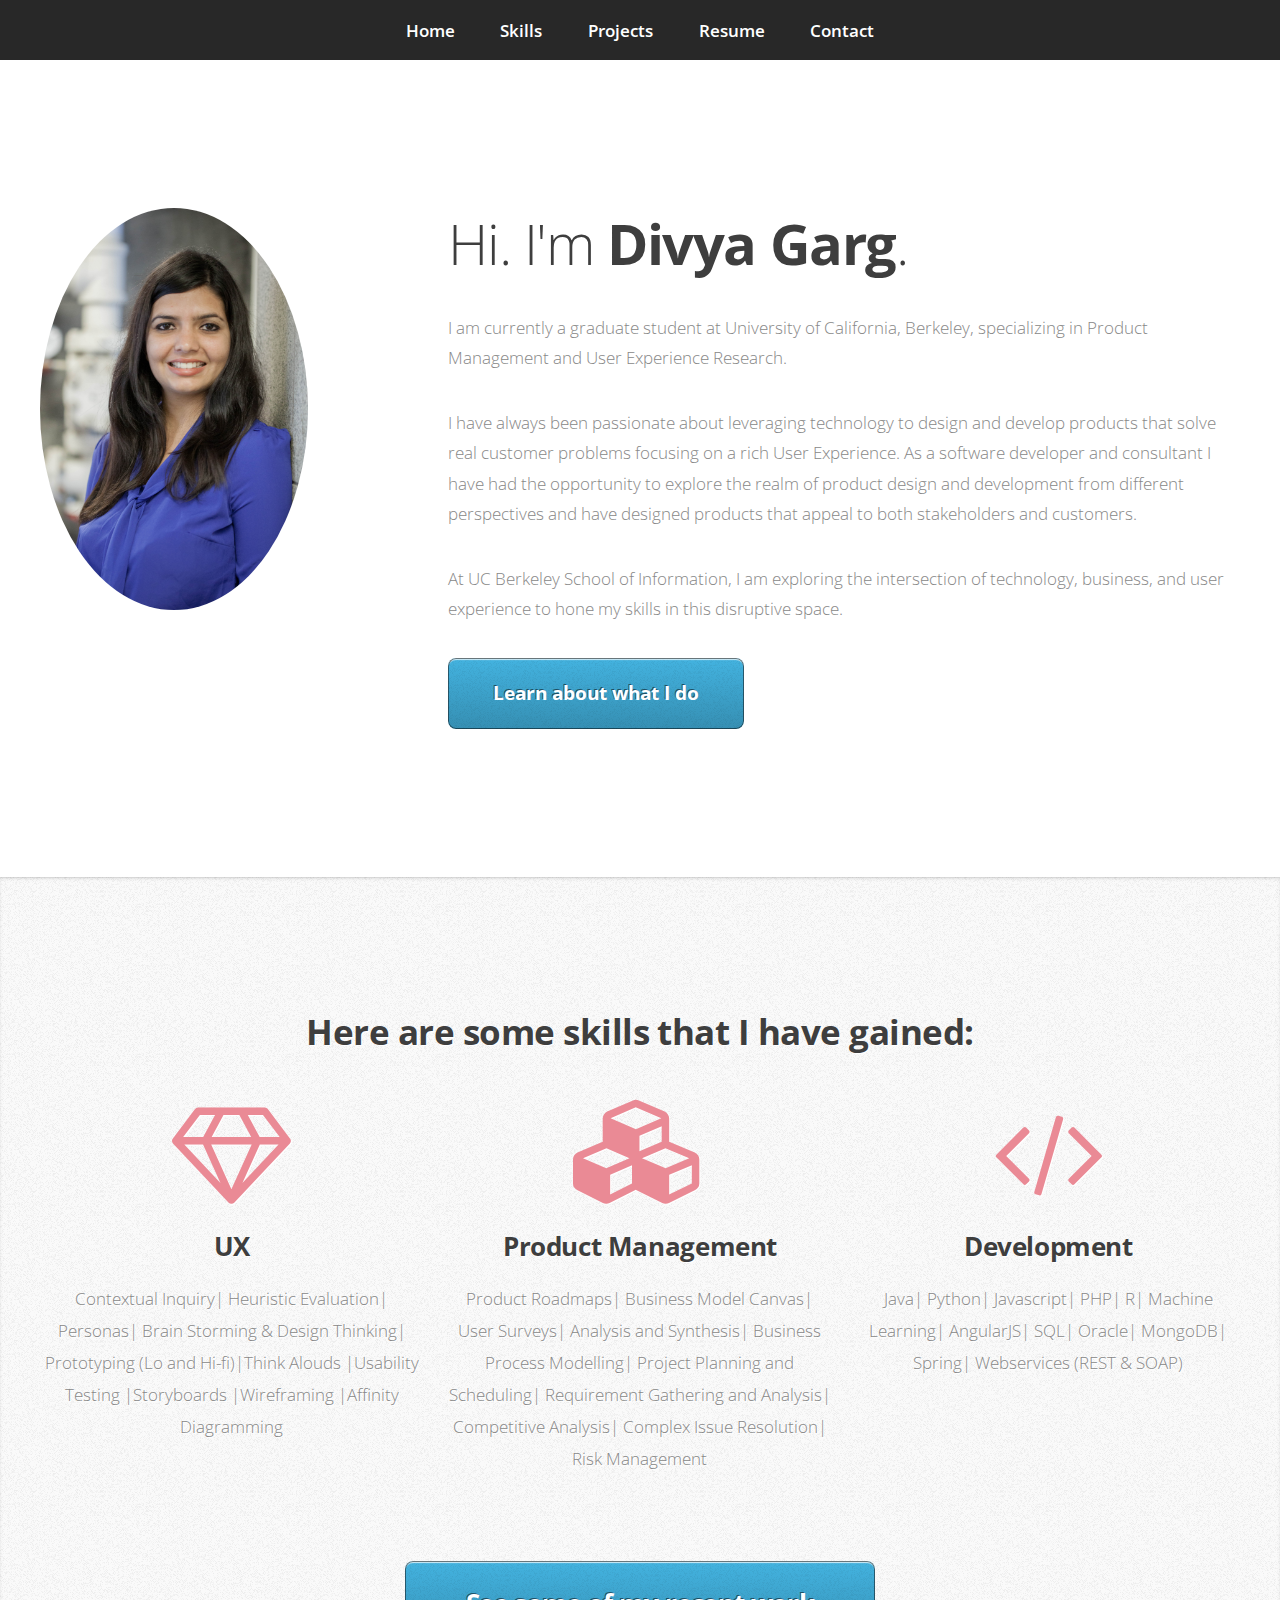
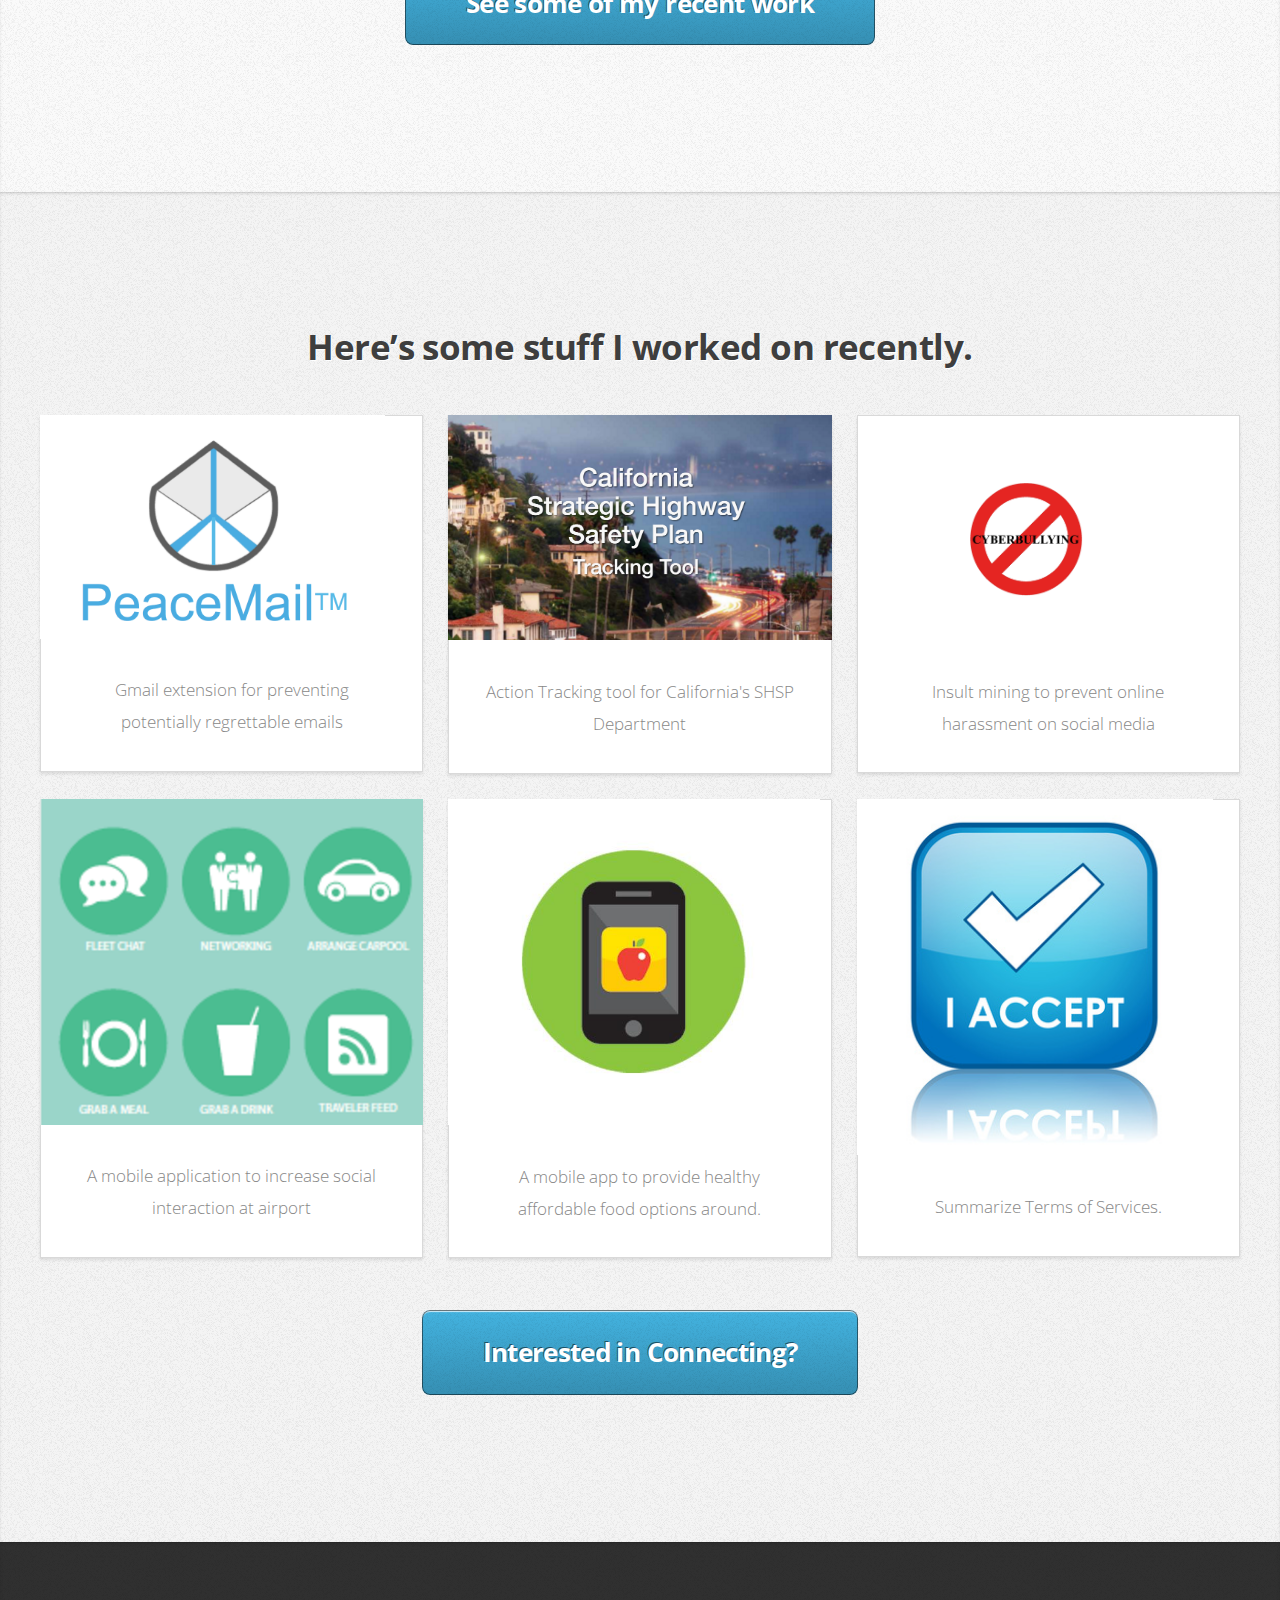
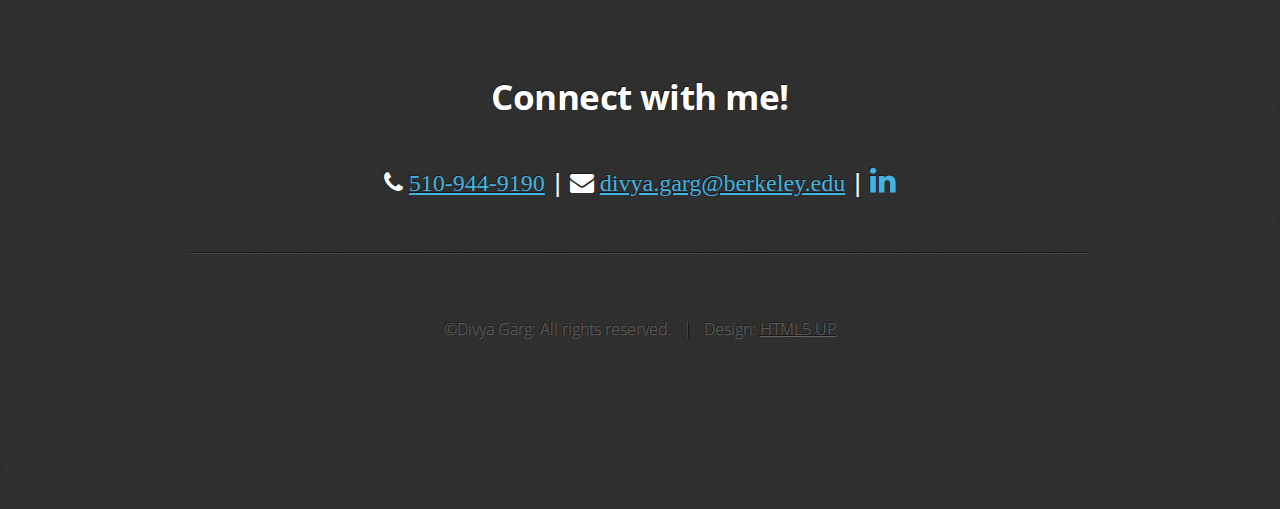
<file: index.html>
<!DOCTYPE HTML>
<!--
	Miniport by HTML5 UP
	html5up.net | @ajlkn
	Free for personal and commercial use under the CCA 3.0 license (html5up.net/license)
-->
<html>
	<head>
		<title>Divya Garg</title>
		<meta charset="utf-8" />
		<meta name="viewport" content="width=device-width, initial-scale=1" />
		<!--[if lte IE 8]><script src="assets/js/ie/html5shiv.js"></script><![endif]-->
		<link rel="stylesheet" href="assets/css/main.css" />
		<!--[if lte IE 8]><link rel="stylesheet" href="assets/css/ie8.css" /><![endif]-->
		<!--[if lte IE 9]><link rel="stylesheet" href="assets/css/ie9.css" /><![endif]-->
	</head>
	<body>

		<!-- Nav -->
			<nav id="nav">
				<ul class="container">
					<li><a href="#top">Home</a></li>
					<li><a href="#work">Skills</a></li>
					<li><a href="#portfolio">Projects</a></li>
					<li><a target="_blank" href="resume.pdf">Resume</a></li>
					<li><a href="#contact">Contact</a></li>
				</ul>
			</nav>

		<!-- Home -->
			<div class="wrapper style1 first">
				<article class="container" id="top">
					<div class="row">
						<div class="4u 12u(mobile)">
							<span class="image fit" style="width:70%"><img class="myPhoto" src="images/myPhoto.jpg" alt="" /></span>
						</div>
						<div class="8u 12u(mobile)">
							<header>
								<h1>Hi. I'm <strong>Divya Garg</strong>.</h1>
							</header>
							<p>I am currently a graduate student at University of California, Berkeley, specializing in Product Management and User Experience Research.</p>

<p>I have always been passionate about leveraging technology to design and develop products that solve real customer problems focusing on a rich User Experience. As a software developer and consultant I have had the opportunity to explore the realm of product design and development from different perspectives and have designed products that appeal to both stakeholders and customers.</p>

<p>At UC Berkeley School of Information, I am exploring the intersection of technology, business, and user experience to hone my skills in this disruptive space.</p>
							<a href="#work" class="button small scrolly">Learn about what I do</a>
						</div>
					</div>
				</article>
			</div>

		<!-- Work -->
			<div class="wrapper style2">
				<article id="work">
					<header>
						<h2>Here are some skills that I have gained:</h2>
					</header>
					<div class="container">
						<div class="row">
							<div class="4u 12u(mobile)">
								
									<span class="icon featured fa-diamond"></span>
									<h3>UX</h3>
									<p>Contextual Inquiry| Heuristic Evaluation| Personas| Brain Storming & Design Thinking| Prototyping (Lo and Hi-fi)|Think Alouds |Usability Testing |Storyboards |Wireframing |Affinity Diagramming</p>
								
							</div>
							<div class="4u 12u(mobile)">
								
									<span class="icon featured fa-cubes"></span>
									<h3>Product Management</h3>
									<p>Product Roadmaps| Business Model Canvas| User Surveys| Analysis and Synthesis| Business Process Modelling| Project Planning and Scheduling| Requirement Gathering  and Analysis| Competitive Analysis| Complex Issue Resolution| Risk Management</p>
								
							</div>
							<div class="4u 12u(mobile)">
								
									<span class="icon featured fa-code"></span>
									<h3>Development</h3>
									<p>Java| Python| Javascript| PHP| R| Machine Learning| AngularJS| SQL| Oracle| MongoDB| Spring| Webservices (REST & SOAP)</p>
								
							</div>
						</div>
					</div>
					<footer>
						<a href="#portfolio" class="button big scrolly">See some of my recent work</a>
					</footer>
				</article>
			</div>

		<!-- Portfolio -->
			<div class="wrapper style3">
				<article id="portfolio">
					<header>
						<h2>Here’s some stuff I worked on recently.</h2>
					</header>
					<div class="container">
						<div class="row">
							<div class="4u 12u(mobile)">
								<article class="box style2">
									<a href="peaceMail.html" class="image featured"><img style="width:90%" src="peaceMail/images/logo.png" alt="" /></a>
									<p>Gmail extension for preventing potentially regrettable emails</p>
								</article>
							</div>
							<div class="4u 12u(mobile)">
								<article class="box style2">
									<a href="shsp.html" class="image featured"><img src="shsp/images/shsp.png" alt="" /></a>
									
									<p>Action Tracking tool for California's SHSP Department</p>
								</article>
							</div>
							<div class="4u 12u(mobile)">
								<article class="box style2">
									<a href="stopHarass.html" class="image featured"><img style="width: 59%;
  padding: 67px 0 44px 112px;" src="stopHarass/images/cyberbully.jpg" alt="" /></a>
									<p>Insult mining to prevent online harassment on social media</p>
								</article>
							</div>
						</div>
						<div class="row">
							<div class="4u 12u(mobile)">
								<article class="box style2">
									<a href="flyFleet.html" class="image featured"><img src="flyFleetSocial/images/social.png" alt="" /></a>
					
									<p>A mobile application to increase social interaction at airport</p>
								</article>
							</div>
							<div class="4u 12u(mobile)">
								<article class="box style2">
									<a href="fitMe.html" class="image featured"><img style="width: 97%;" src="healthyDeals/images/apple-app_gal.jpg" alt="" /></a>
									
									<p>A mobile app to provide healthy affordable food options around.</p>
								</article>
							</div>
							<div class="4u 12u(mobile)">
								<article class="box style2">
									<a href="sumTos.html" class="image featured"><img style="width: 93%;" src="toS/images/terms_of_use.jpg" alt="" /></a>
									
									<p>Summarize Terms of Services.</p>
								</article>
							</div>
						</div>
					</div>
					<footer>
						<a href="#contact" class="button big scrolly">Interested in Connecting?</a>
					</footer>
				</article>
			</div>

		<!-- Contact -->
			<div class="wrapper style4">
				<article id="contact" class="container 75%">
					<header>
						<h2>Connect with me!</h2>
					</header>
						<div class="row">
							<div class="12u 12u(mobile)">
								<font size="5"><b style="color:white"> <i class="fa fa-phone" aria-hidden="true"> <a href="tel:+15109449190">510-944-9190</a> </i> |  <i class="fa fa-envelope" aria-hidden="true"> <a href="mailto:divya.garg@berkeley.edu?subject=Hi">divya.garg@berkeley.edu</a> </i> |  </b><a href="https://www.linkedin.com/in/divyagarg2" class="icon fa-linkedin"><span class="label">LinkedIn</span></a> </font>
								<hr />
								<footer>
						<ul id="copyright">
							<li>©Divya Garg: All rights reserved.</li><li>Design: <a href="http://html5up.net">HTML5 UP</a></li>
						</ul>
					</footer>
							</div>
						</div>
					
				</article>
			</div>

		<!-- Scripts -->
			<script src="assets/js/jquery.min.js"></script>
			<script src="assets/js/jquery.scrolly.min.js"></script>
			<script src="assets/js/skel.min.js"></script>
			<script src="assets/js/skel-viewport.min.js"></script>
			<script src="assets/js/util.js"></script>
			<!--[if lte IE 8]><script src="assets/js/ie/respond.min.js"></script><![endif]-->
			<script src="assets/js/main.js"></script>

	</body>
</html>
</file>
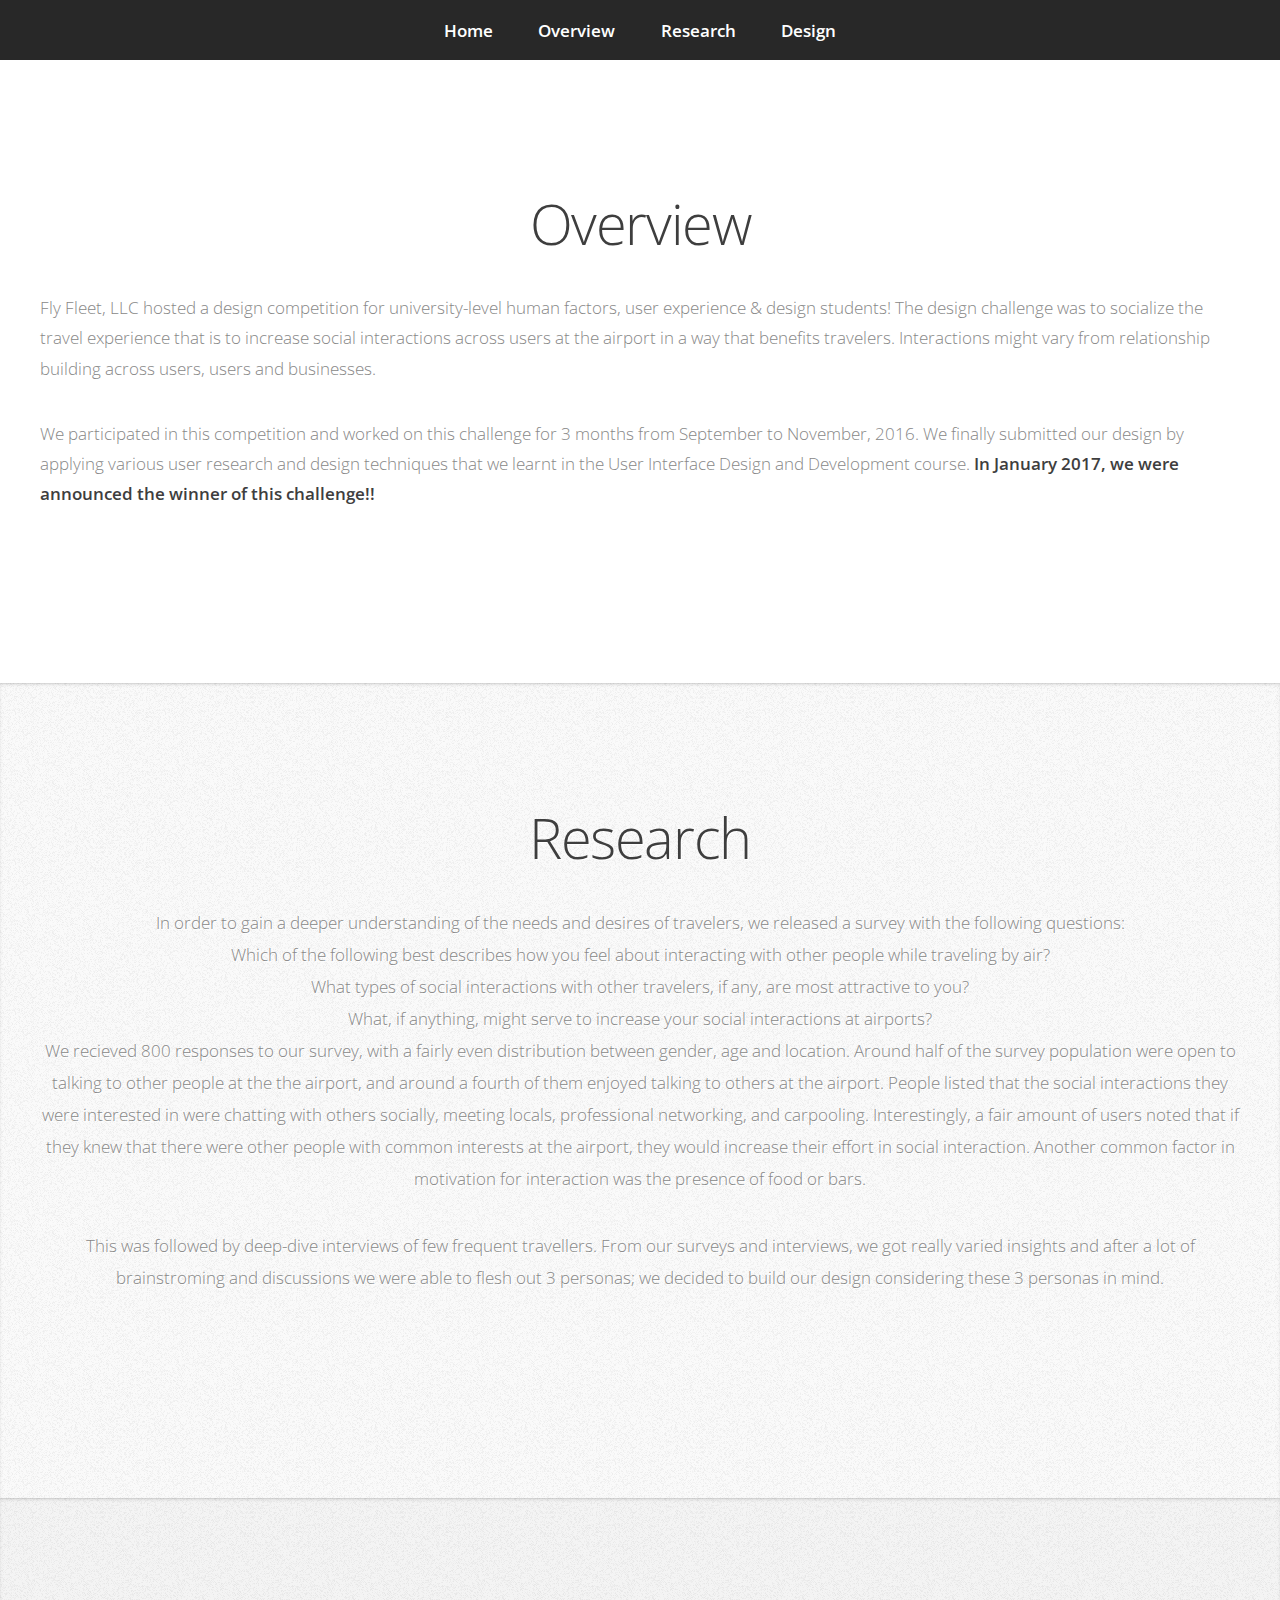
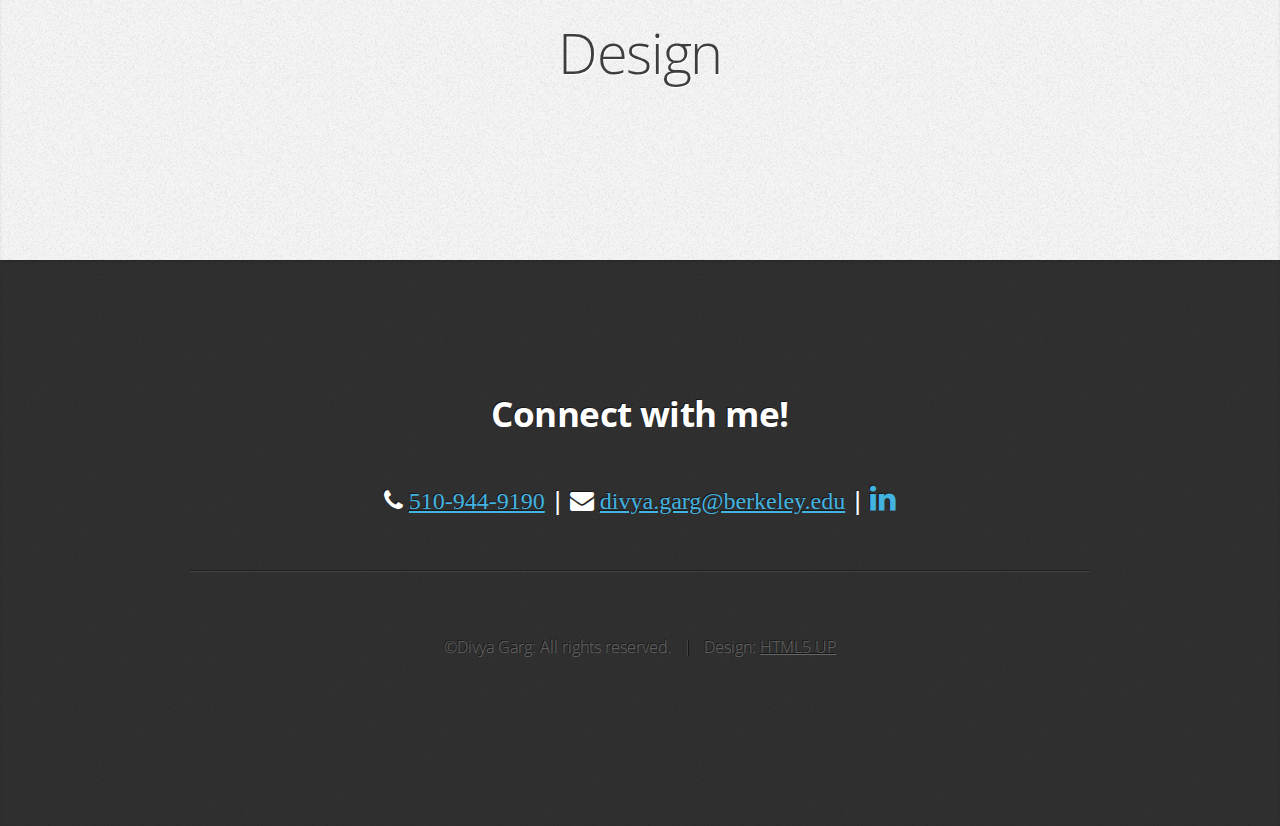
<file: flyFleet.html>
<!DOCTYPE HTML>
<!--
	Miniport by HTML5 UP
-->
<html>
	<head>
		<title>FlyFleet</title>
		<meta charset="utf-8" />
		<meta name="viewport" content="width=device-width, initial-scale=1" />
		<!--[if lte IE 8]><script src="assets/js/ie/html5shiv.js"></script><![endif]-->
		<link rel="stylesheet" href="assets/css/main.css" />
		<!--[if lte IE 8]><link rel="stylesheet" href="assets/css/ie8.css" /><![endif]-->
		<!--[if lte IE 9]><link rel="stylesheet" href="assets/css/ie9.css" /><![endif]-->
	</head>
	<body>

		<!-- Nav -->
			<nav id="nav">
				<ul class="container">
					<li><a href="/">Home</a></li>
					<li><a href="#top">Overview</a></li>
					<li><a href="#research">Research</a></li>
					<li><a href="#design">Design</a></li>
				</ul>
			</nav>

		<!-- Home -->
			<div class="wrapper style1 first">
							<header>
								<h1>Overview</h1>
							</header>
				<article class="container" id="top">
					<div class="row">
						<div class="12u 12u(mobile)">
							<p>Fly Fleet, LLC hosted a design competition for university-level human factors, user experience & design students! The design challenge was to socialize the travel experience that is to increase social interactions across users at the airport in a way that benefits travelers. Interactions might vary from relationship building across users, users and businesses.</p>
              <p>We participated in this competition and worked on this challenge for 3 months from September to November, 2016. We finally submitted our design by applying various user research and design techniques that we learnt in the User Interface Design and Development course. <b>In January 2017, we were announced the winner of this challenge!!</b></p>
						</div>
					</div>
				</article>
			</div>

		<!-- Work -->
			<div class="wrapper style2">
				<article id="research">
					<header>
						<h1>Research</h1>
            		</header>
            		<div class="container">
						<div class="row">
							<div class="12u 12u(mobile)">
								<p>In order to gain a deeper understanding of the needs and desires of travelers, we released 
a survey with the following questions:<br/>
Which of the following best describes how you feel about interacting with other people while traveling by air?<br/>
What types of social interactions with other travelers, if any, are most attractive to you?<br/>
What, if anything, might serve to increase your social interactions at airports?<br/>
	We recieved 800 responses to our  survey, with a fairly even distribution between gender, age and location. Around half of the survey population were open to talking to other people at the the airport, and around a fourth of them enjoyed talking to others at the airport. People listed that the social interactions they were interested in were chatting with others socially, meeting locals, professional networking, and carpooling. Interestingly, a fair amount of users noted that if they knew that there were other people with common interests at the airport, they would increase their effort in social interaction. Another common factor in motivation for interaction was the presence of food or bars. </p>
								<p>This was followed by deep-dive interviews of few frequent travellers. From our surveys and interviews, we got really varied insights and after a lot of brainstroming and discussions we were able to flesh out 3 personas; we decided to build our design considering these 3 personas in mind.</p>
								<img href="persona1.png">
								<img href="persona2.png">
								<img href="persona3.png">
							</div>
						</div>
					</div>
				</article>
			</div>

		<!-- Portfolio -->
			<div class="wrapper style3">
				<article id="design">
					<header>
						<h1>Design</h1>
					</header>
					<div class="container">
						<div class="row">
							<div class="12u 12u(mobile)">
								
          
							</div>
					</div>
				</div>
					
				</article>
			</div>
			<!-- Contact -->
			<div class="wrapper style4">
				<article id="contact" class="container 75%">
					<header>
						<h2>Connect with me!</h2>
					</header>
						<div class="row">
							<div class="12u 12u(mobile)">
								<font size="5"><b style="color:white"> <i class="fa fa-phone" aria-hidden="true"> <a href="tel:+15109449190">510-944-9190</a> </i> |  <i class="fa fa-envelope" aria-hidden="true"> <a href="mailto:divya.garg@berkeley.edu?subject=Hi">divya.garg@berkeley.edu</a> </i> |  </b><a href="https://www.linkedin.com/in/divyagarg2" class="icon fa-linkedin"><span class="label">LinkedIn</span></a> </font>
								<hr />
								<footer>
						<ul id="copyright">
							<li>©Divya Garg: All rights reserved.</li><li>Design: <a href="http://html5up.net">HTML5 UP</a></li>
						</ul>
					</footer>
							</div>
					</div>
					
				</article>
			</div>
			

		<!-- Scripts -->
			<script src="assets/js/jquery.min.js"></script>
			<script src="assets/js/jquery.scrolly.min.js"></script>
			<script src="assets/js/skel.min.js"></script>
			<script src="assets/js/skel-viewport.min.js"></script>
			<script src="assets/js/util.js"></script>
			<!--[if lte IE 8]><script src="assets/js/ie/respond.min.js"></script><![endif]-->
			<script src="assets/js/main.js"></script>

	</body>
</html>
</file>
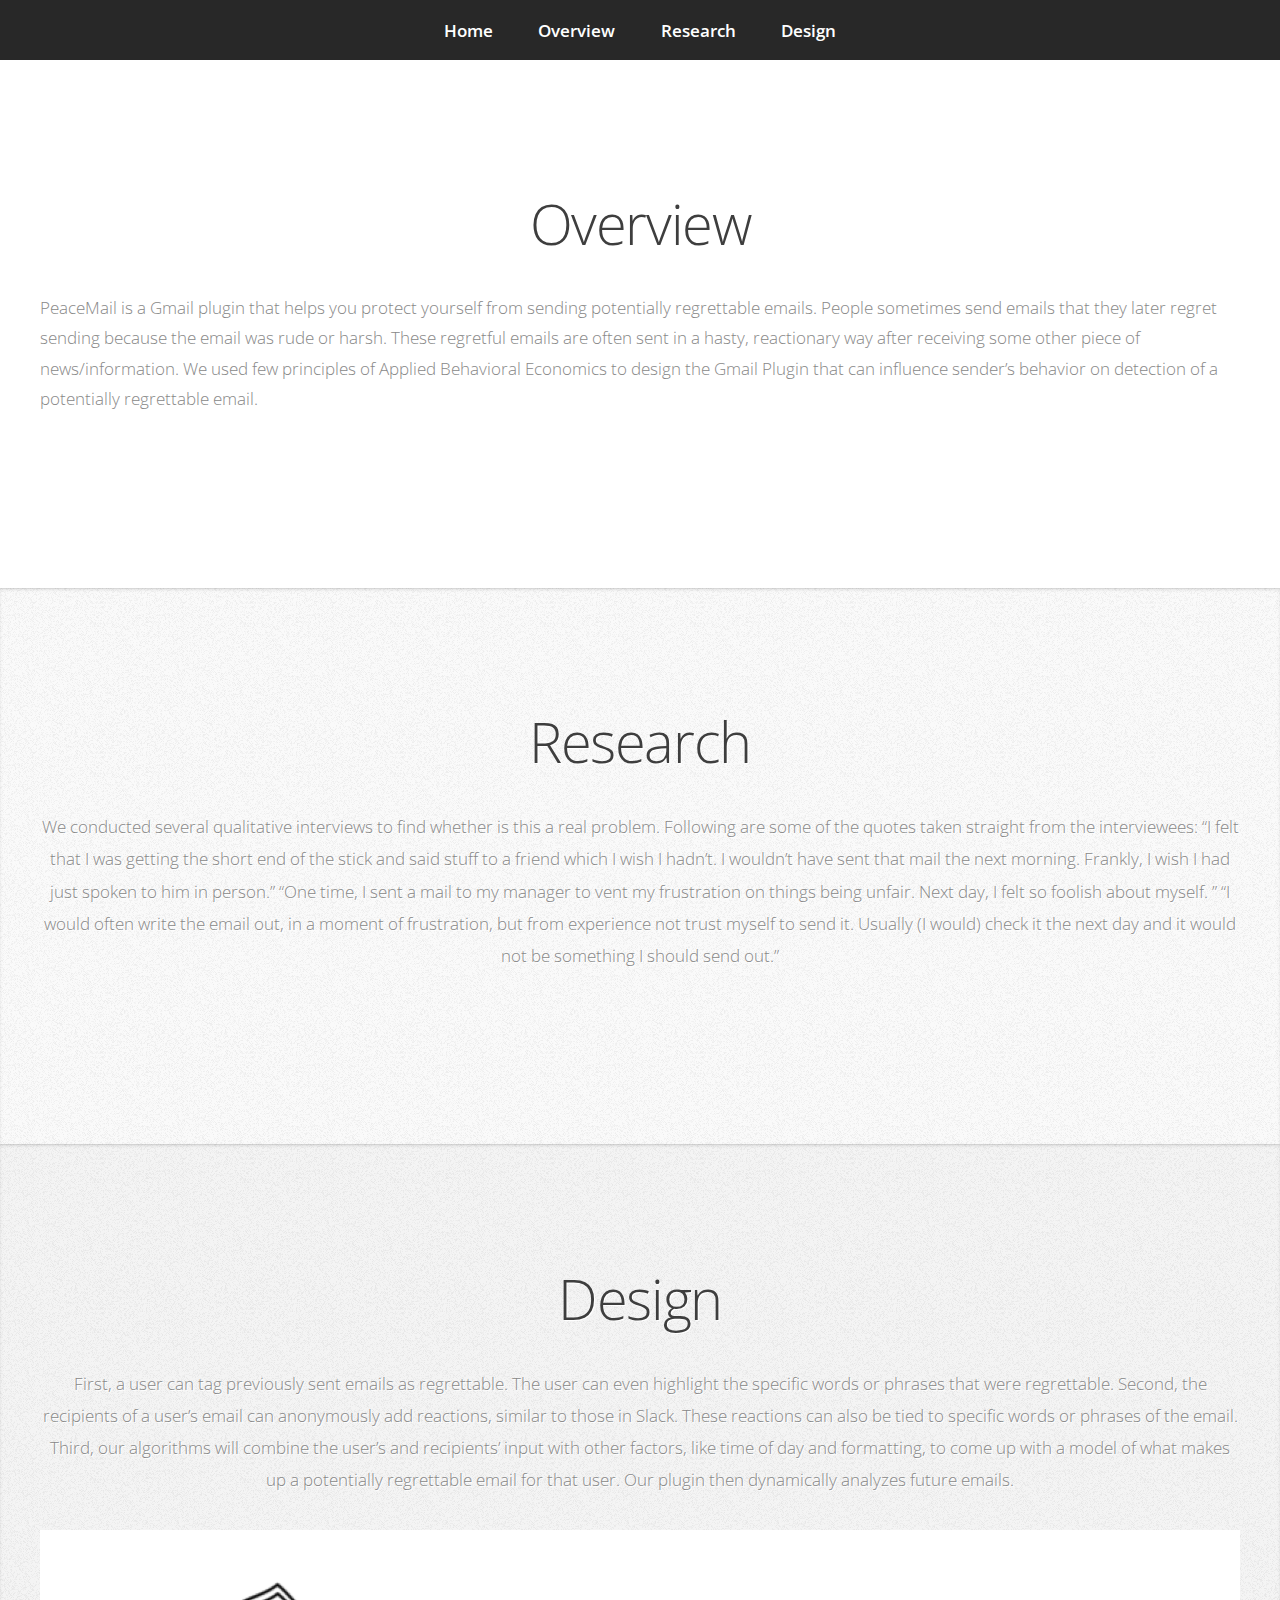
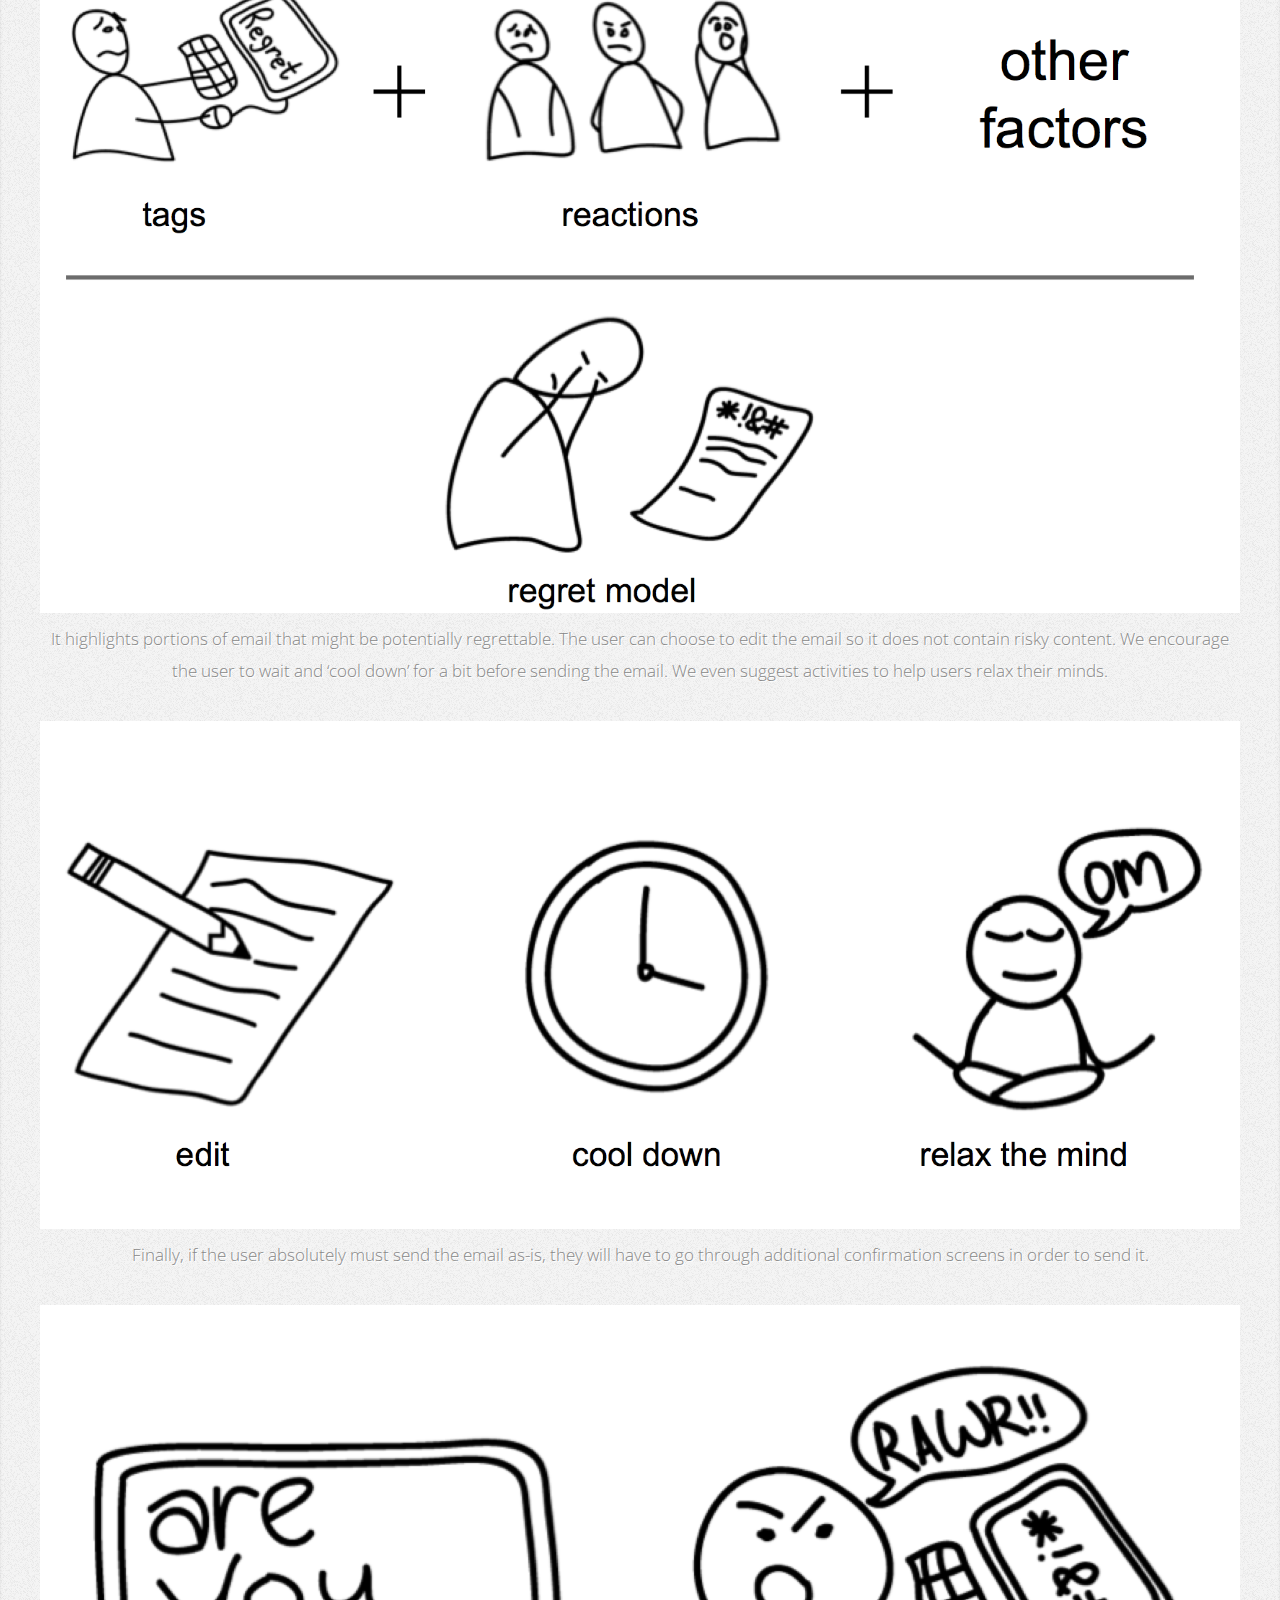
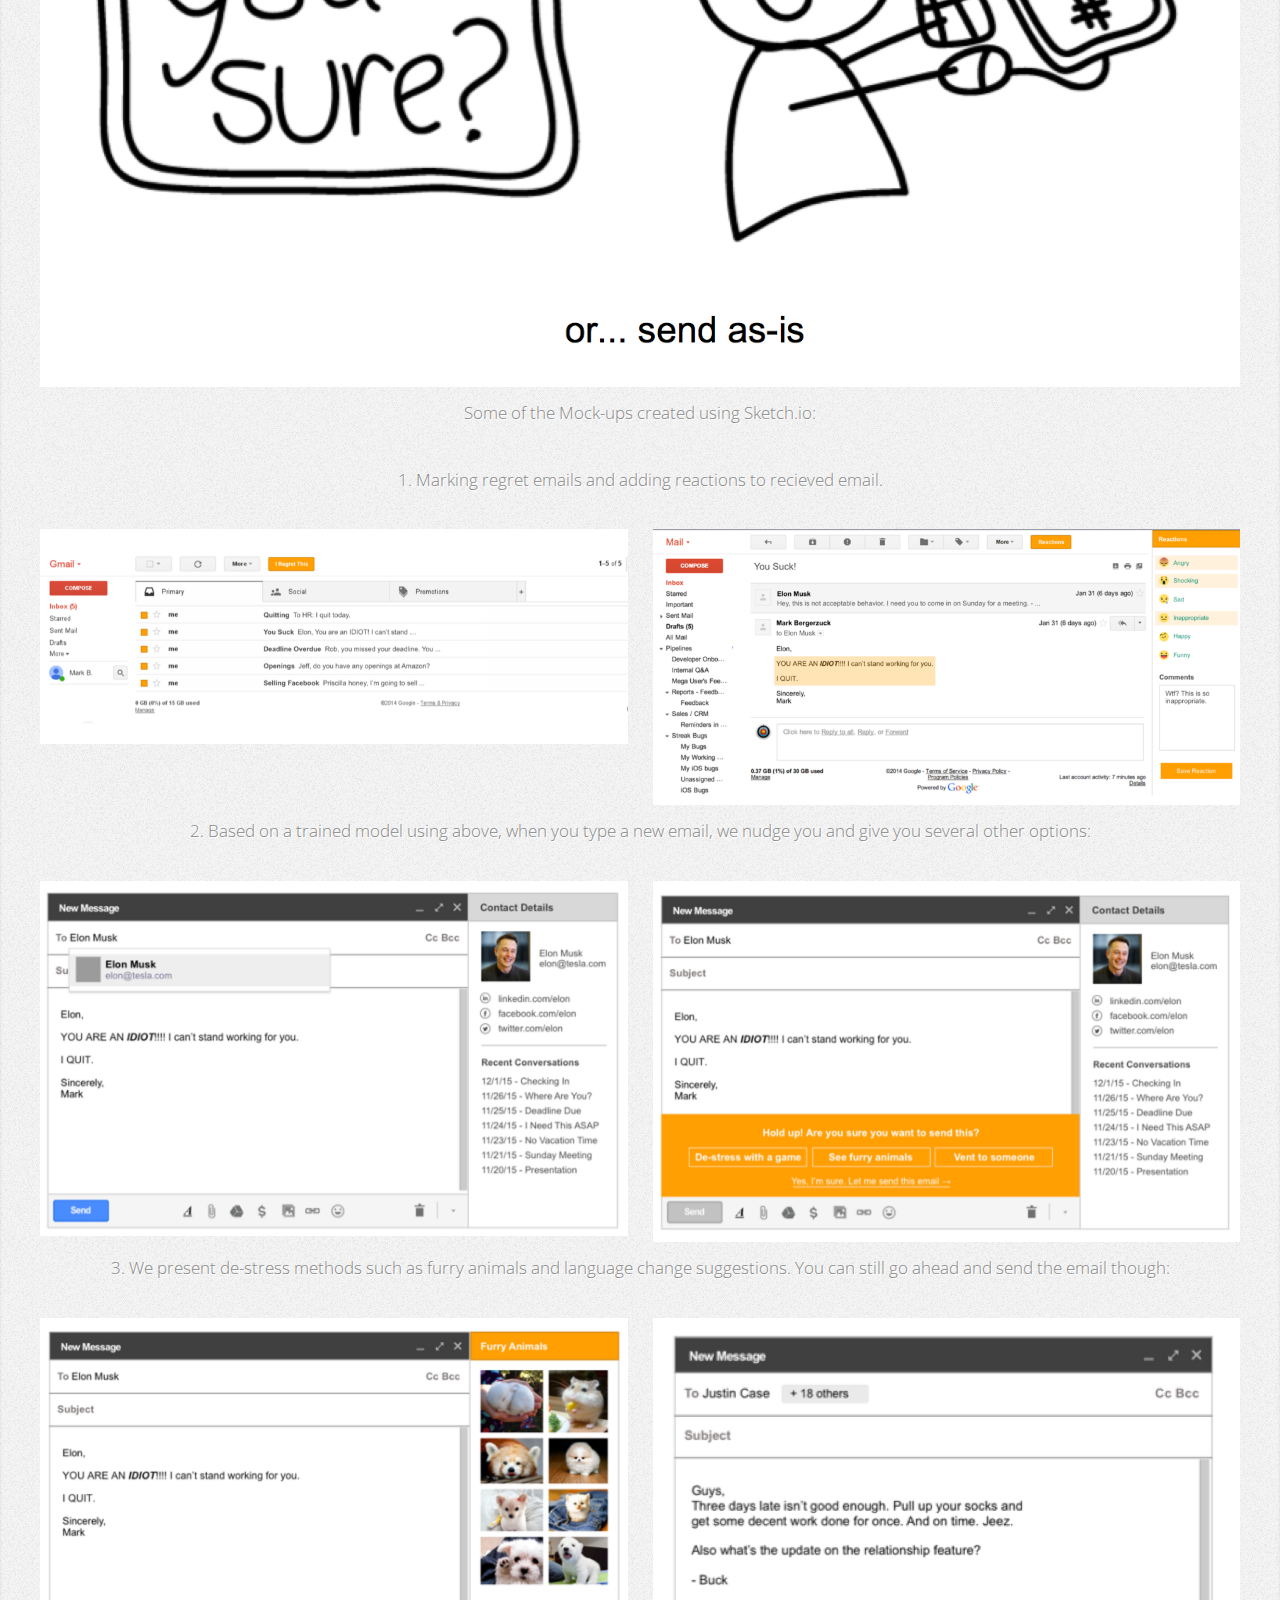
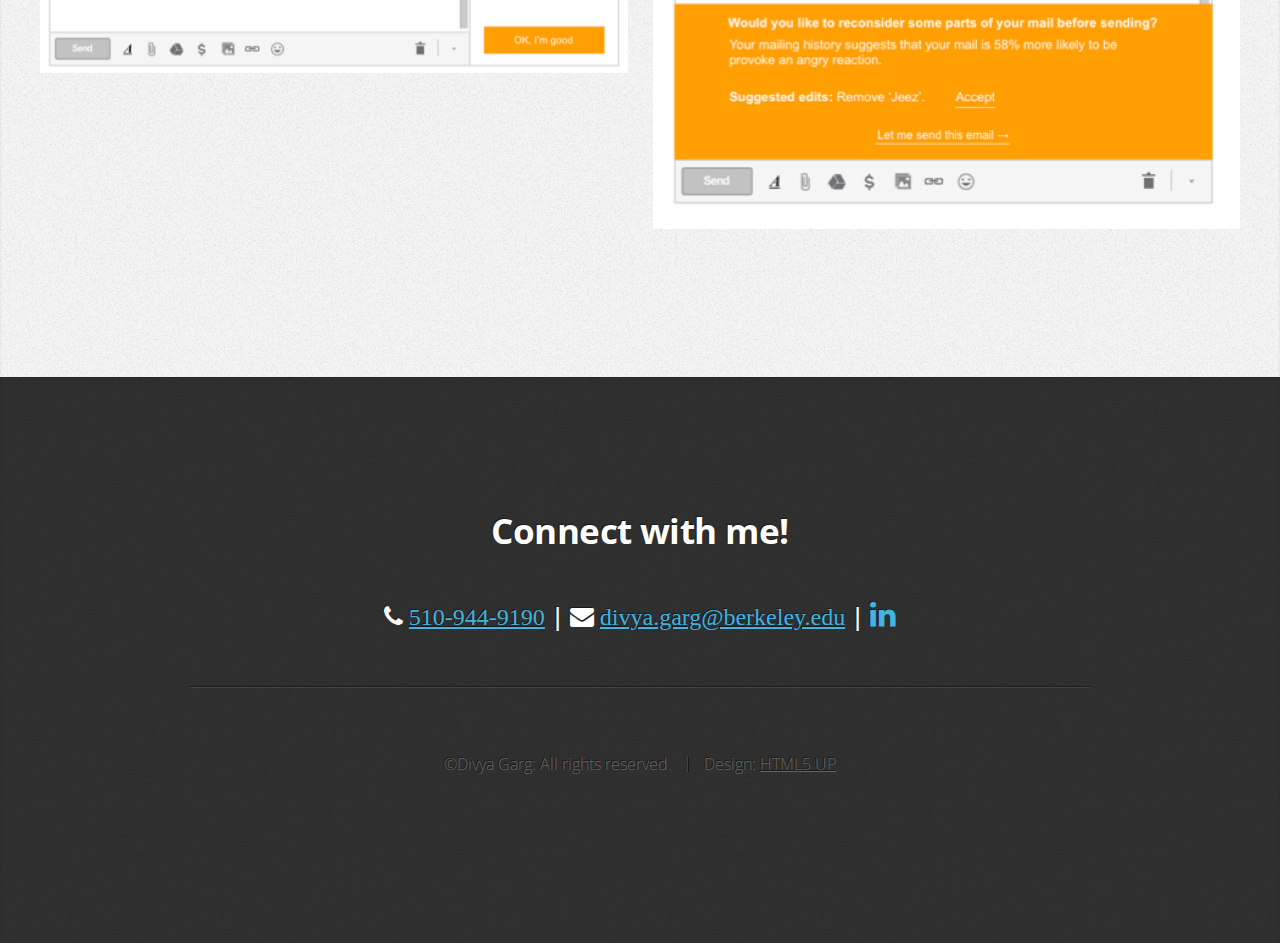
<file: peaceMail.html>
<!DOCTYPE HTML>
<!--
	Miniport by HTML5 UP
	html5up.net | @ajlkn
	Free for personal and commercial use under the CCA 3.0 license (html5up.net/license)
-->
<html>
	<head>
		<title>PeaceMail</title>
		<meta charset="utf-8" />
		<meta name="viewport" content="width=device-width, initial-scale=1" />
		<!--[if lte IE 8]><script src="assets/js/ie/html5shiv.js"></script><![endif]-->
		<link rel="stylesheet" href="assets/css/main.css" />
		<!--[if lte IE 8]><link rel="stylesheet" href="assets/css/ie8.css" /><![endif]-->
		<!--[if lte IE 9]><link rel="stylesheet" href="assets/css/ie9.css" /><![endif]-->
	</head>
	<body>

		<!-- Nav -->
			<nav id="nav">
				<ul class="container">
					<li><a href="/">Home</a></li>
					<li><a href="#top">Overview</a></li>
					<li><a href="#research">Research</a></li>
					<li><a href="#design">Design</a></li>
				</ul>
			</nav>

		<!-- Home -->
			<div class="wrapper style1 first">
							<header>
								<h1>Overview</h1>
							</header>
				<article class="container" id="top">
					<div class="row">
						<div class="12u 12u(mobile)">
							<p>PeaceMail is a Gmail plugin that helps you protect yourself from sending potentially regrettable emails.  People sometimes send emails that they later regret sending because the email was rude or harsh. These regretful emails are often sent in a hasty, reactionary way after receiving some other piece of news/information. We used few principles of Applied Behavioral Economics to design the Gmail Plugin that can influence sender’s behavior on detection of a potentially regrettable email. </p>
						</div>
					</div>
				</article>
			</div>

		<!-- Work -->
			<div class="wrapper style2">
				<article id="research">
					<header>
						<h1>Research</h1>
            		</header>
            		<div class="container">
						<div class="row">
							<div class="12u 12u(mobile)">
								
								<p>We conducted several qualitative interviews to find whether is this a real problem. Following are some of the quotes taken straight from the interviewees:

		“I felt that I was getting the short end of the stick and said stuff to a friend which I wish I hadn’t. I wouldn’t have sent that mail the next morning. Frankly, I wish I had just spoken to him in person.” 

		“One time, I sent a mail to my manager to vent my frustration on things being unfair. Next day, I felt so foolish about myself. ” 

		“I would often write the email out, in a moment of frustration, but from experience not trust myself to send it. Usually (I would) check it the next day and it would not be something I should send out.” 
		</p>
							</div>
						</div>
					</div>
				</article>
			</div>

		<!-- Portfolio -->
			<div class="wrapper style3">
				<article id="design">
					<header>
						<h1>Design</h1>
					</header>
					<div class="container">
						<div class="row">
							<div class="12u 12u(mobile)">
								
          <p>First, a user can tag previously sent emails as regrettable. The user can even highlight the specific words or phrases that were regrettable. Second, the recipients of a user’s email can anonymously add reactions, similar to those in Slack. These reactions can also be tied to specific words or phrases of the email.
Third, our algorithms will combine the user’s and recipients’ input with other factors, like time of day and formatting, to come up with a model of what makes up a potentially regrettable email for that user. Our plugin then dynamically analyzes future emails.</p>
<img style='width:100%;' border="0" alt="Null" src="peaceMail/images/mainFlow.png">

<p>It highlights portions of email that might be potentially regrettable.
The user can choose to edit the email so it does not contain risky content.
We encourage the user to wait and ‘cool down’ for a bit before sending the email.
We even suggest activities to help users relax their minds.</p>

<img style='width:100%;' border="0" alt="Null" src="peaceMail/images/process.png">
<p>Finally, if the user absolutely must send the email as-is, they will have to go through additional confirmation screens in order to send it.</p>

<img style='width:100%;' border="0" alt="Null" src="peaceMail/images/warning.png">
						</div>
					</div>
						
			<p>Some of the Mock-ups created using Sketch.io:</p>
			<p>1. Marking regret emails and adding reactions to recieved email.</p>
							<div class="row">
								<div class="12u 12u(mobile)">
									<div class="row">
										<div class="6u 12u(mobile)">
											<img style='width:100%;height:100%;' border="0" alt="Null" src="peaceMail/images/5.png">
										</div>
										<div class="6u 12u(mobile)">
											<img style='width:100%;height:100%;' border="0" alt="Null" src="peaceMail/images/4.png">
										</div>
									</div>
									
								</div>
							</div>
			<p>2. Based on a trained model using above, when you type a new email, we nudge you and give you several other options:</p>
							<div class="row">
								<div class="12u 12u(mobile)">
									<div class="row">
										<div class="6u 12u(mobile)">
											<img style='width:100%;height:100%;' border="0" alt="Null" src="peaceMail/images/1.png">
										</div>
										<div class="6u 12u(mobile)">
											<img style='width:100%;height:100%;' border="0" alt="Null" src="peaceMail/images/2.png">
										</div>
									</div>
								</div>
							</div>
			<p>3. We present de-stress methods such as furry animals and language change suggestions. You can still go ahead and send the email though:</p>
							<div class="row">
								<div class="12u 12u(mobile)">
									<div class="row">
										<div class="6u 12u(mobile)">
											<img style='width:100%;height:100%;' border="0" alt="Null" src="peaceMail/images/3.png">
										</div>
										<div class="6u 12u(mobile)">
											<img style='width:100%;height:100%;' border="0" alt="Null" src="peaceMail/images/6.png">
										</div>
									</div>
								</div>
							</div>
						</div>			
				</div>
					
				</article>
			</div>
			<!-- Contact -->
			<div class="wrapper style4">
				<article id="contact" class="container 75%">
					<header>
						<h2>Connect with me!</h2>
					</header>
						<div class="row">
							<div class="12u 12u(mobile)">
								<font size="5"><b style="color:white"> <i class="fa fa-phone" aria-hidden="true"> <a href="tel:+15109449190">510-944-9190</a> </i> |  <i class="fa fa-envelope" aria-hidden="true"> <a href="mailto:divya.garg@berkeley.edu?subject=Hi">divya.garg@berkeley.edu</a> </i> |  </b><a href="https://www.linkedin.com/in/divyagarg2" class="icon fa-linkedin"><span class="label">LinkedIn</span></a> </font>
								<hr />
								<footer>
						<ul id="copyright">
							<li>©Divya Garg: All rights reserved.</li><li>Design: <a href="http://html5up.net">HTML5 UP</a></li>
						</ul>
					</footer>
							</div>
					</div>
					
				</article>
			</div>
			

		<!-- Scripts -->
			<script src="assets/js/jquery.min.js"></script>
			<script src="assets/js/jquery.scrolly.min.js"></script>
			<script src="assets/js/skel.min.js"></script>
			<script src="assets/js/skel-viewport.min.js"></script>
			<script src="assets/js/util.js"></script>
			<!--[if lte IE 8]><script src="assets/js/ie/respond.min.js"></script><![endif]-->
			<script src="assets/js/main.js"></script>

	</body>
</html>
</file>
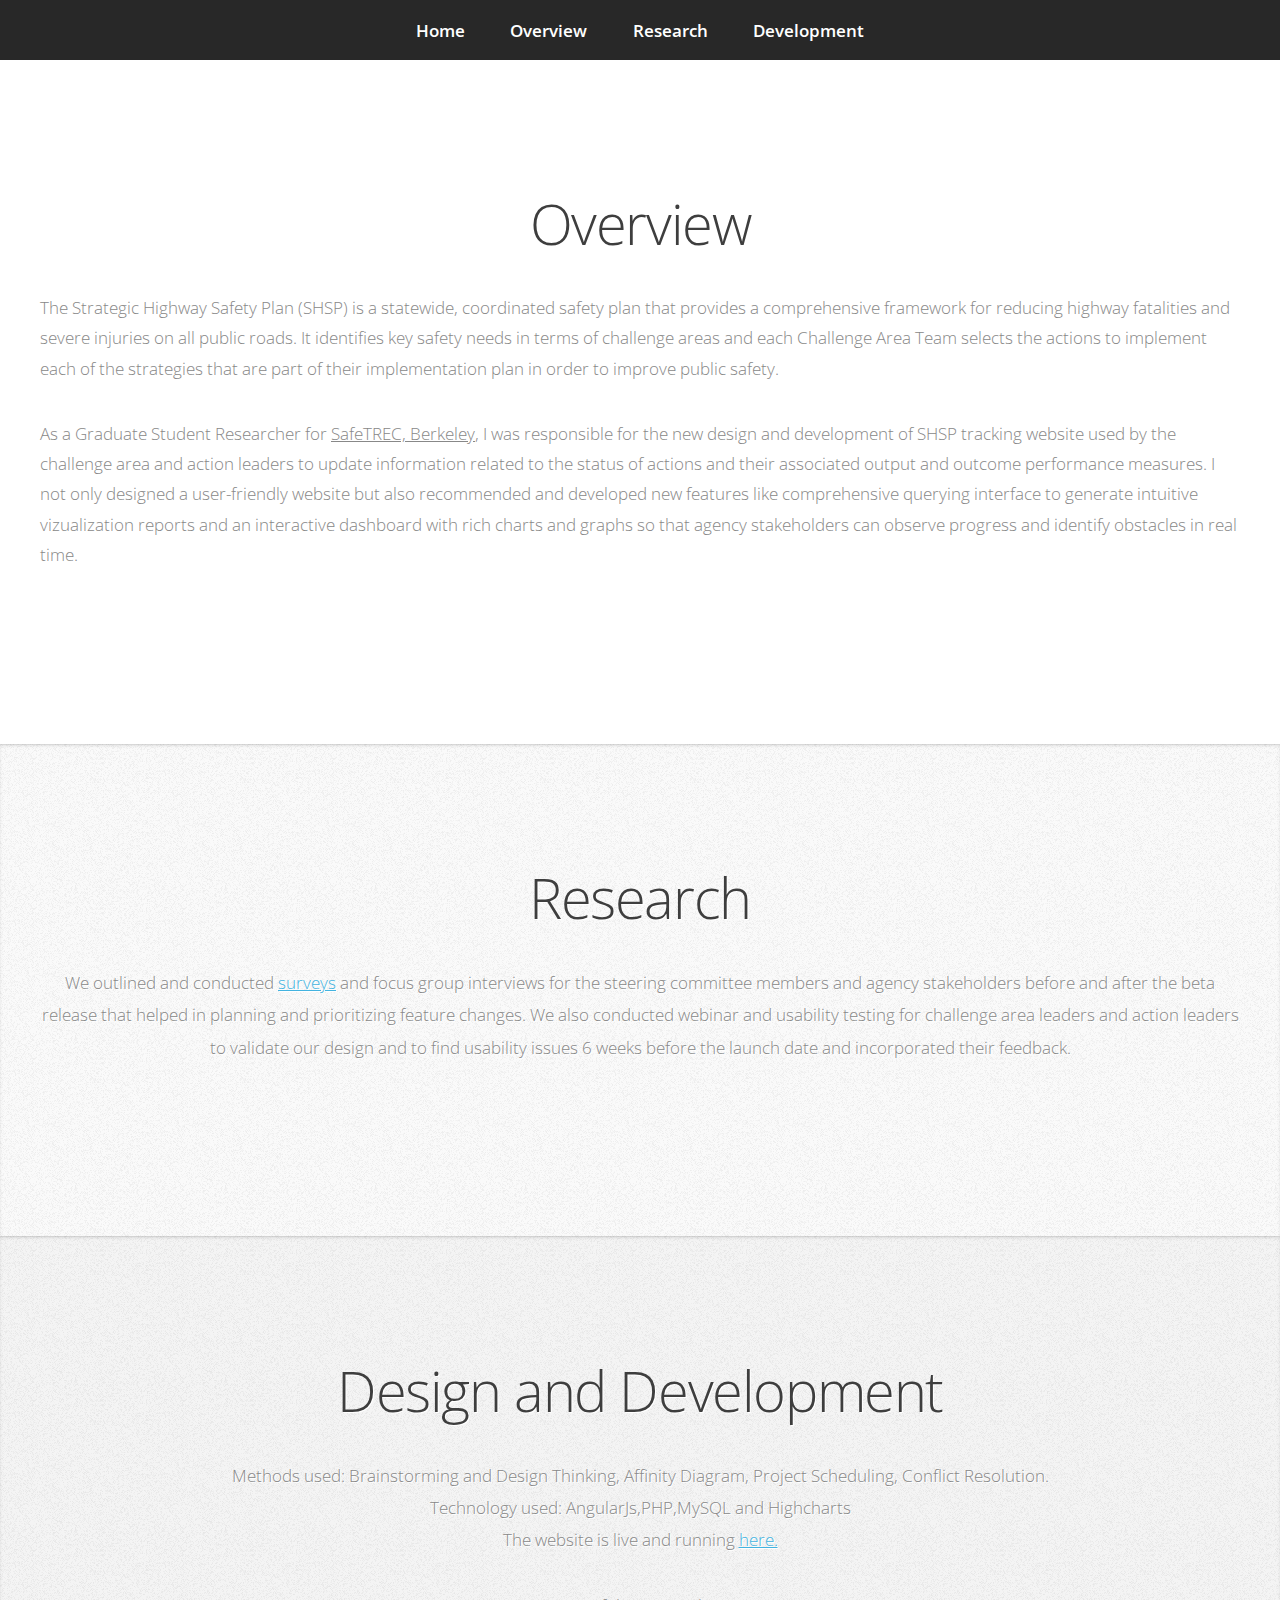
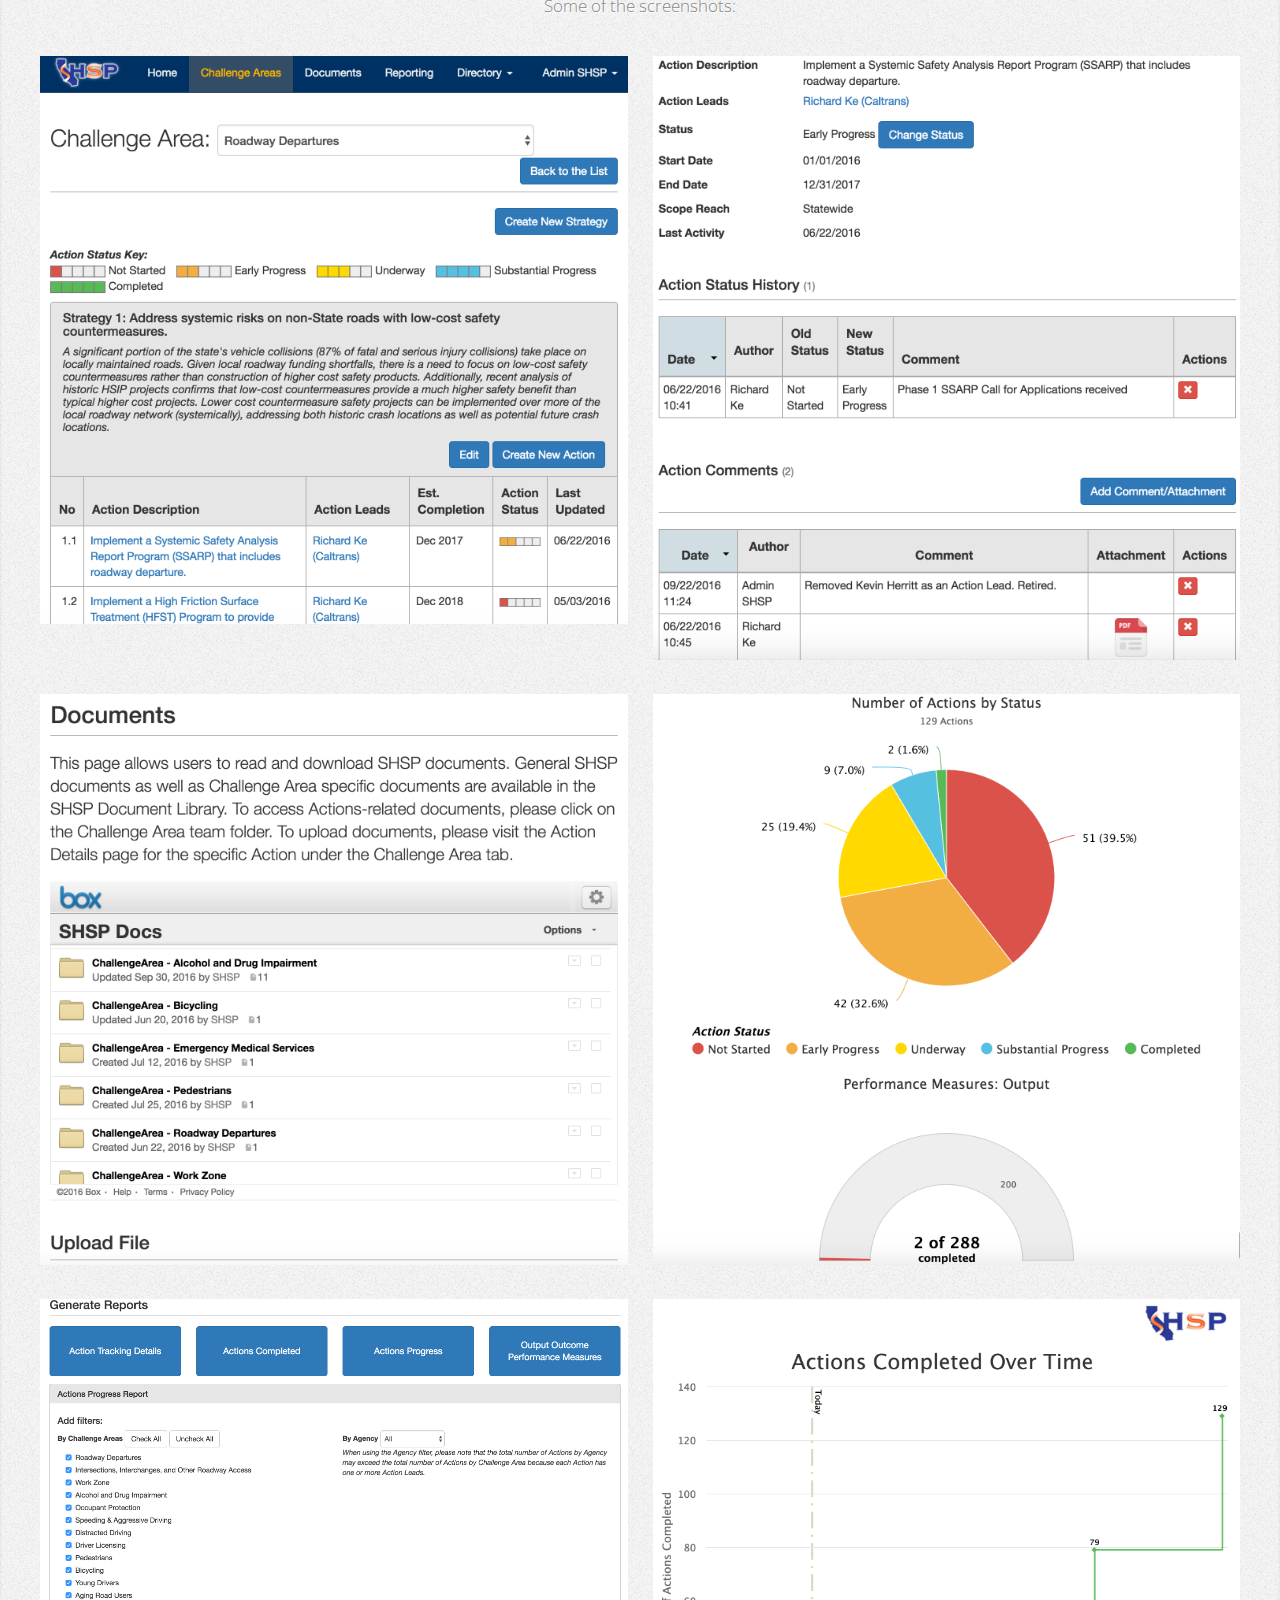
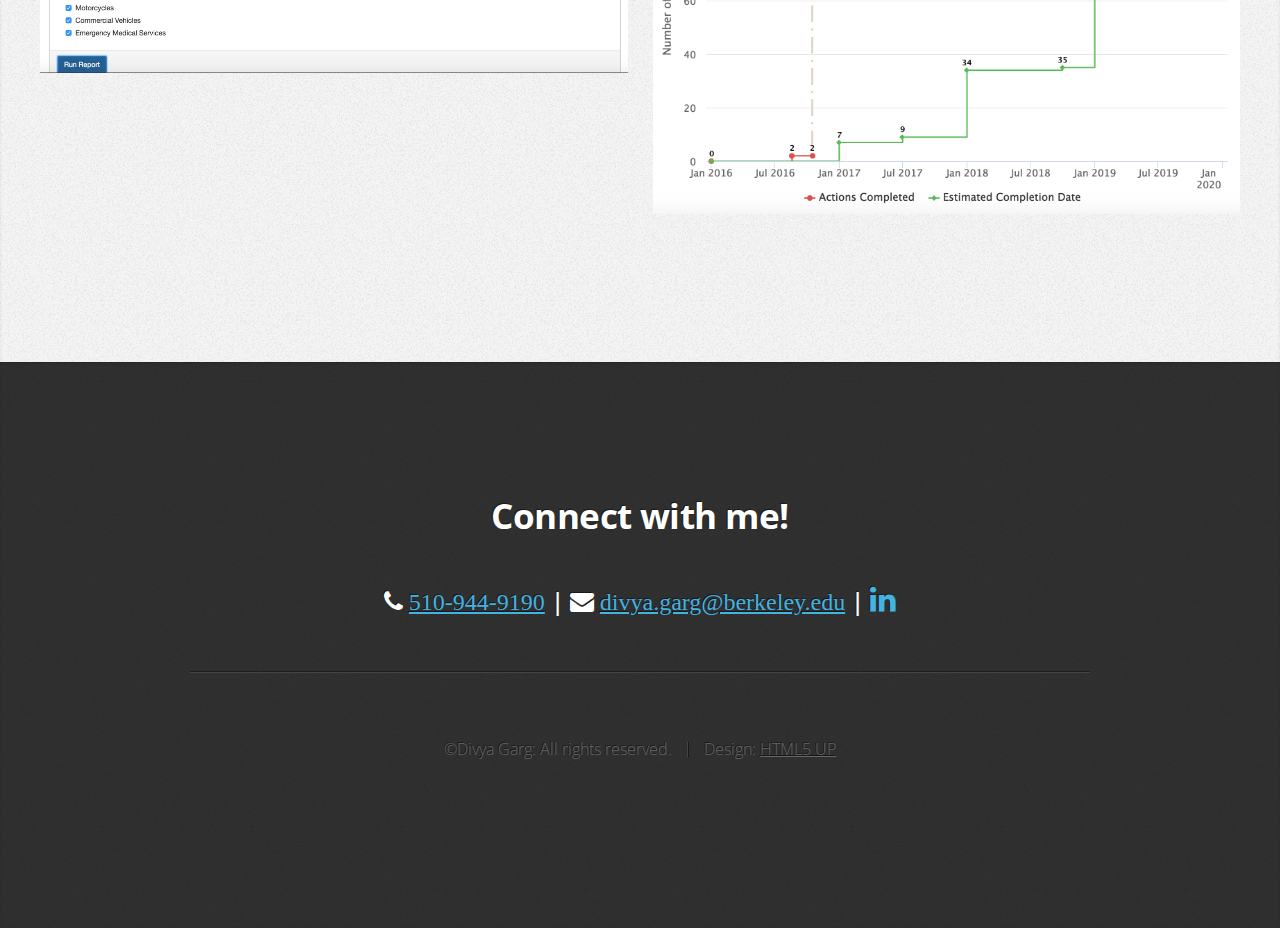
<file: shsp.html>
<!DOCTYPE HTML>
<!--
	Miniport by HTML5 UP
	html5up.net | @ajlkn
	Free for personal and commercial use under the CCA 3.0 license (html5up.net/license)
-->
<html>
	<head>
		<title>SHSP Tracking Tool</title>
		<meta charset="utf-8" />
		<meta name="viewport" content="width=device-width, initial-scale=1" />
		<!--[if lte IE 8]><script src="assets/js/ie/html5shiv.js"></script><![endif]-->
		<link rel="stylesheet" href="assets/css/main.css" />
		<!--[if lte IE 8]><link rel="stylesheet" href="assets/css/ie8.css" /><![endif]-->
		<!--[if lte IE 9]><link rel="stylesheet" href="assets/css/ie9.css" /><![endif]-->
	</head>
	<body>

		<!-- Nav -->
			<nav id="nav">
				<ul class="container">
					<li><a href="/">Home</a></li>
					<li><a href="#top">Overview</a></li>
					<li><a href="#research">Research</a></li>
					<li><a href="#design">Development</a></li>
				</ul>
			</nav>

		<!-- Home -->
			<div class="wrapper style1 first">
							<header>
								<h1>Overview</h1>
							</header>
				<article class="container" id="top">
					<div class="row">
						<div class="12u 12u(mobile)">
							<p>The Strategic Highway Safety Plan (SHSP) is a statewide, coordinated safety plan that provides a comprehensive framework for reducing highway fatalities and severe injuries on all public roads. It identifies key safety needs in terms of challenge areas and each Challenge Area Team selects the actions to implement each of the strategies that are part of their implementation plan in order to improve public safety.</p>
							<p>As a Graduate Student Researcher for <a href="https://safetrec.berkeley.edu">SafeTREC, Berkeley</a>, I was responsible for the new design and development of SHSP tracking website used by the challenge area and action leaders to update information related to the status of actions and their associated output and outcome performance measures. I not only designed a user-friendly website but also recommended and developed new features like comprehensive querying interface to generate intuitive vizualization reports and an interactive dashboard with rich charts and graphs so that agency stakeholders can observe progress and identify obstacles in real time.</p>
						</div>
					</div>
				</article>
			</div>

		<!-- Work -->
			<div class="wrapper style2">
				<article id="research">
					<header>
						<h1>Research</h1>
            		</header>
            		<div class="container">
						<div class="row">
							<div class="12u 12u(mobile)">	
								<p>We outlined and conducted <a href="https://az1.qualtrics.com/jfe5/preview/SV_d6XEXTmjFjD91wp">surveys</a> and focus group interviews for the steering committee members and agency stakeholders before and after the beta release that helped in planning and prioritizing feature changes. We also conducted webinar and usability testing for challenge area leaders and action leaders to validate our design and to find usability issues 6 weeks before the launch date and incorporated their feedback.</p>
							</div>
						</div>
					</div>
				</article>
			</div>

		<!-- Portfolio -->
			<div class="wrapper style3">
				<article id="design">
					<header>
						<h1>Design and Development</h1>
					</header>
					<div class="container">
						<div class="row">
							<div class="12u 12u(mobile)">
							<p>Methods used: Brainstorming and Design Thinking, Affinity Diagram, Project Scheduling, Conflict Resolution.<br/>
							Technology used: AngularJs,PHP,MySQL and Highcharts<br/>
							The website is live and running <a href="http://shsp.berkeley.edu">here.</a> </p>
							<p>Some of the screenshots:</p>
							<div class="row">
								<div class="12u 12u(mobile)">
									<div class="row">
										<div class="6u 12u(mobile)">
											<img style='width:100%;height:100%;' border="0" alt="Null" src="shsp/images/challengeArea.png">
										</div>
										<div class="6u 12u(mobile)">
											<img style='width:100%;height:100%;' border="0" alt="Null" src="shsp/images/action.png">
										</div>
									</div>
									
								</div>
							</div>
							<div class="row">
								<div class="12u 12u(mobile)">
									<div class="row">
										<div class="6u 12u(mobile)">
											<img style='width:100%;height:100%;' border="0" alt="Null" src="shsp/images/docs.png">
										</div>
										<div class="6u 12u(mobile)">
											<img style='width:100%;height:100%;' border="0" alt="Null" src="shsp/images/dashboard.png">
										</div>
									</div>
								</div>
							</div>
							<div class="row">
								<div class="12u 12u(mobile)">
									<div class="row">
										<div class="6u 12u(mobile)">
											<img style='width:100%;height:100%;' border="0" alt="Null" src="shsp/images/report.png">
										</div>
										<div class="6u 12u(mobile)">
											<img style='width:100%;height:100%;' border="0" alt="Null" src="shsp/images/progress.png">
										</div>
									</div>
								</div>
							</div>
						</div>
					</div>
				</div>
					
				</article>
			</div>
			<!-- Contact -->
			<div class="wrapper style4">
				<article id="contact" class="container 75%">
					<header>
						<h2>Connect with me!</h2>
					</header>
						<div class="row">
							<div class="12u 12u(mobile)">
								<font size="5"><b style="color:white"> <i class="fa fa-phone" aria-hidden="true"> <a href="tel:+15109449190">510-944-9190</a> </i> |  <i class="fa fa-envelope" aria-hidden="true"> <a href="mailto:divya.garg@berkeley.edu?subject=Hi">divya.garg@berkeley.edu</a> </i> |  </b><a href="https://www.linkedin.com/in/divyagarg2" class="icon fa-linkedin"><span class="label">LinkedIn</span></a> </font>
								<hr />
								<footer>
						<ul id="copyright">
							<li>©Divya Garg: All rights reserved.</li><li>Design: <a href="http://html5up.net">HTML5 UP</a></li>
						</ul>
					</footer>
							</div>
						
					</div>
					
				</article>
			</div>
			

		<!-- Scripts -->
			<script src="assets/js/jquery.min.js"></script>
			<script src="assets/js/jquery.scrolly.min.js"></script>
			<script src="assets/js/skel.min.js"></script>
			<script src="assets/js/skel-viewport.min.js"></script>
			<script src="assets/js/util.js"></script>
			<!--[if lte IE 8]><script src="assets/js/ie/respond.min.js"></script><![endif]-->
			<script src="assets/js/main.js"></script>

	</body>
</html>
</file>
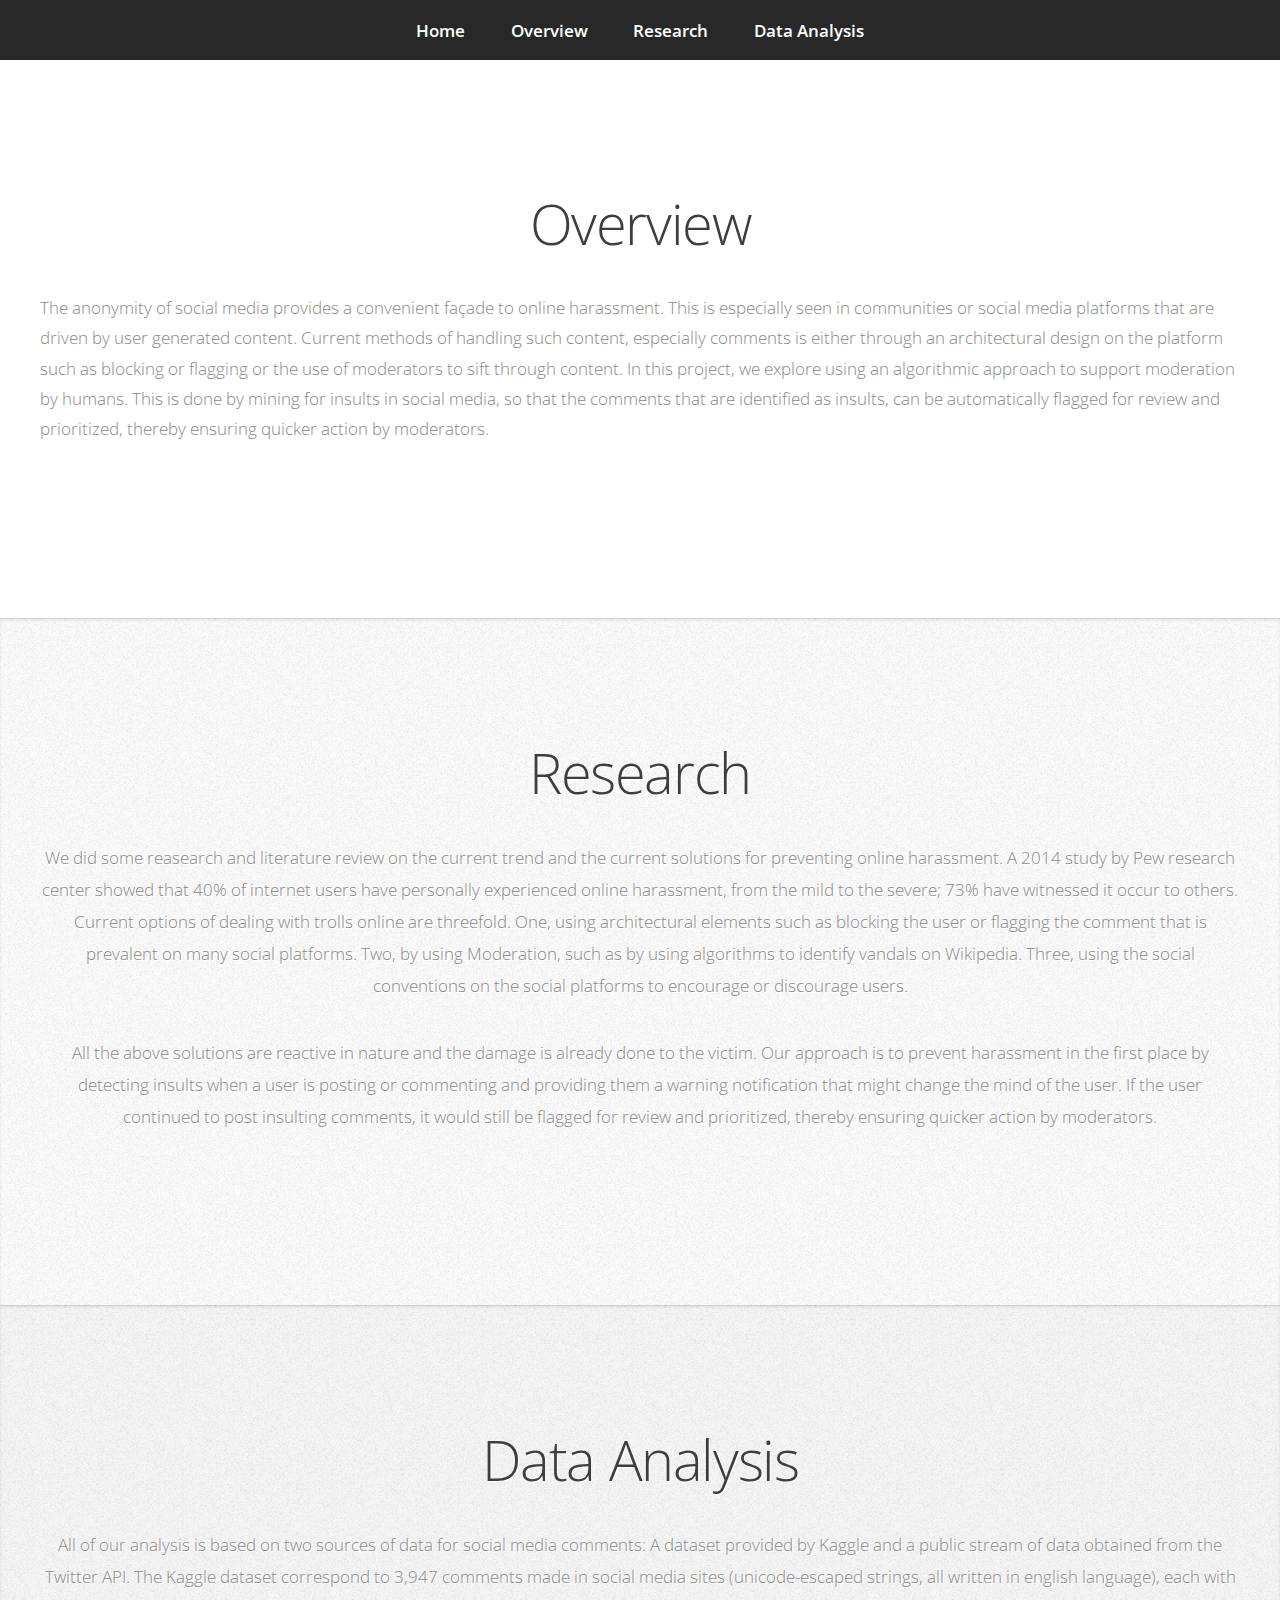
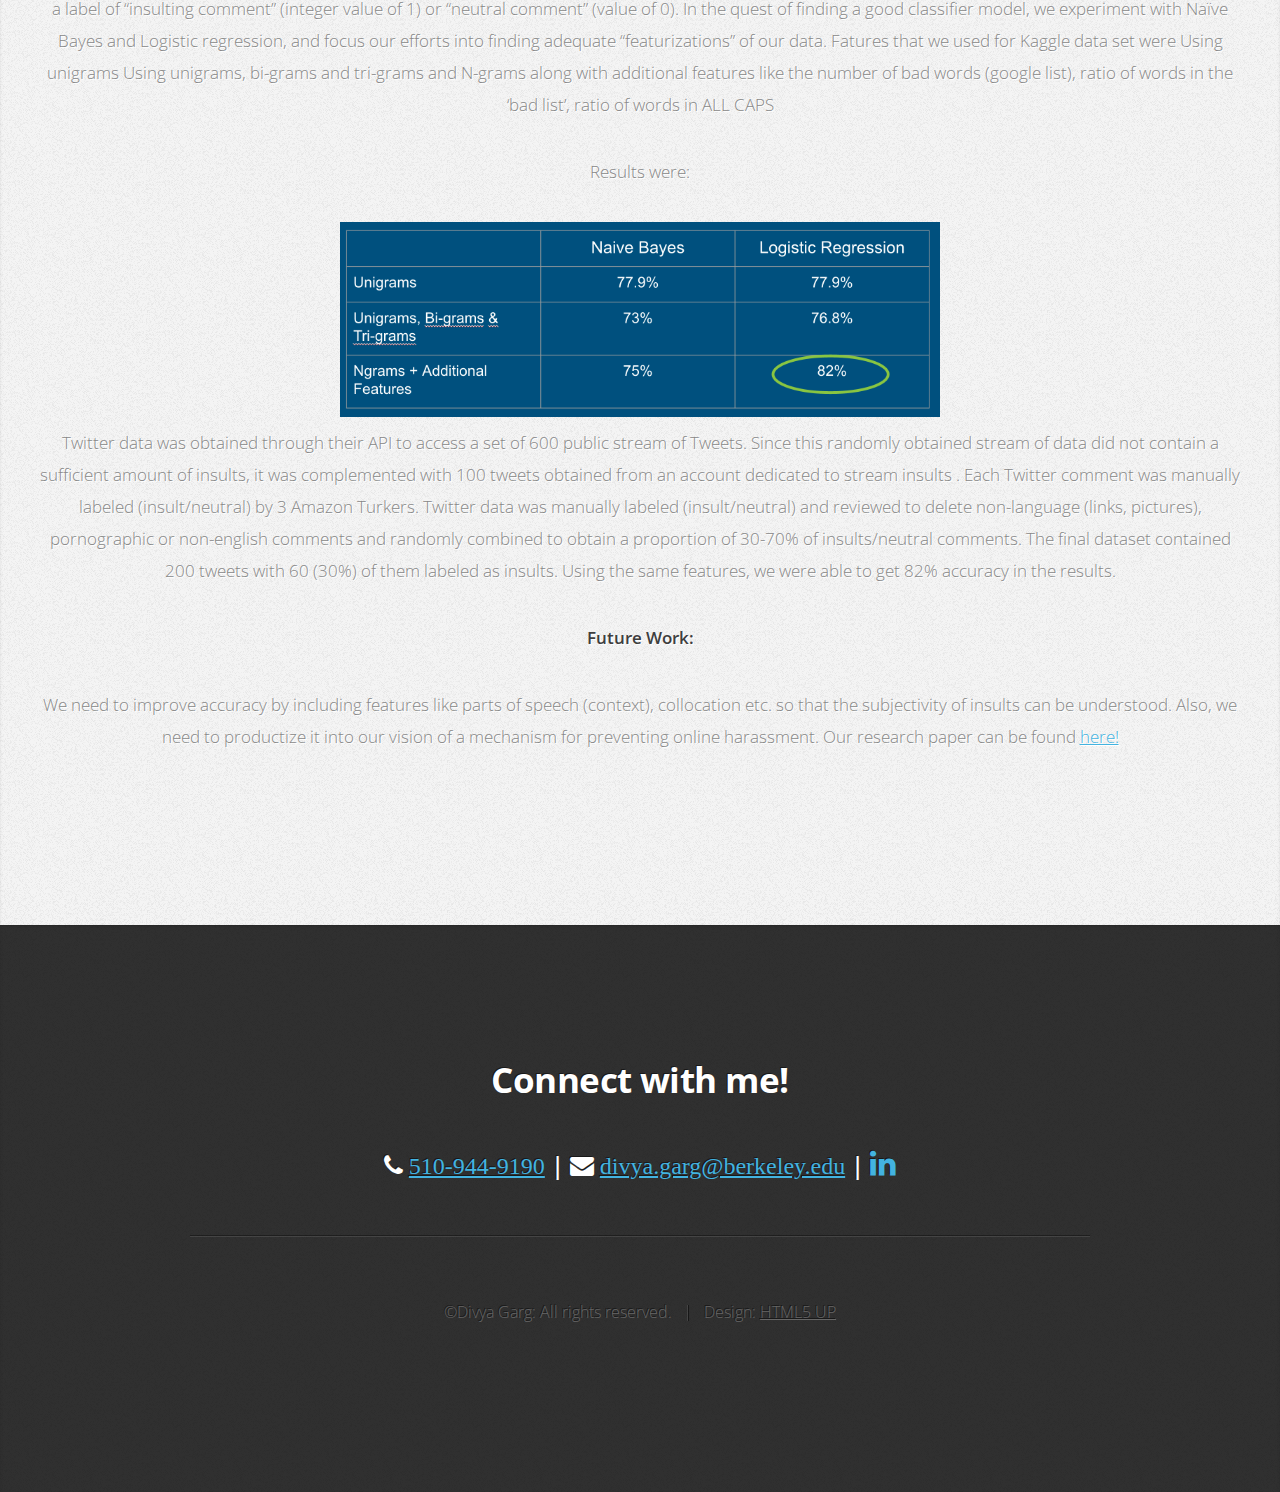
<file: stopHarass.html>
<!DOCTYPE HTML>
<!--
	Miniport by HTML5 UP
	html5up.net | @ajlkn
	Free for personal and commercial use under the CCA 3.0 license (html5up.net/license)
-->
<html>
	<head>
		<title>StopHarass</title>
		<meta charset="utf-8" />
		<meta name="viewport" content="width=device-width, initial-scale=1" />
		<!--[if lte IE 8]><script src="assets/js/ie/html5shiv.js"></script><![endif]-->
		<link rel="stylesheet" href="assets/css/main.css" />
		<!--[if lte IE 8]><link rel="stylesheet" href="assets/css/ie8.css" /><![endif]-->
		<!--[if lte IE 9]><link rel="stylesheet" href="assets/css/ie9.css" /><![endif]-->
	</head>
	<body>

		<!-- Nav -->
			<nav id="nav">
				<ul class="container">
					<li><a href="/">Home</a></li>
					<li><a href="#top">Overview</a></li>
					<li><a href="#research">Research</a></li>
					<li><a href="#design">Data Analysis</a></li>
				</ul>
			</nav>

		<!-- Home -->
			<div class="wrapper style1 first">
							<header>
								<h1>Overview</h1>
							</header>
				<article class="container" id="top">
					<div class="row">
						<div class="12u 12u(mobile)">
							<p>The anonymity of social media provides a convenient façade to online harassment. This is especially seen in communities or social media platforms that are driven by user generated content. Current methods of handling such content, especially comments is either through an architectural design on the platform such as blocking or flagging or the use of moderators to sift through content. In this project, we explore using an algorithmic approach to support moderation by humans. This is done by mining for insults in social media, so that the comments that are identified as insults, can be automatically flagged for review and prioritized, thereby ensuring quicker action by moderators.</p>
						</div>
					</div>
				</article>
			</div>

		<!-- Work -->
			<div class="wrapper style2">
				<article id="research">
					<header>
						<h1>Research</h1>
            		</header>
            		<div class="container">
						<div class="row">
							<div class="12u 12u(mobile)">
								<p>We did some reasearch and literature review on the current trend  and the current solutions for preventing online harassment. A 2014 study by Pew research center showed that 40% of internet users have personally experienced online harassment, from the mild to the severe; 73% have witnessed it occur to others.
								Current options of dealing with trolls online are threefold. One, using architectural elements such as blocking the user or flagging the comment that is prevalent on many social platforms. Two, by using Moderation, such as by using algorithms to identify vandals on Wikipedia.  Three, using the social conventions on the social platforms to encourage or discourage users. </p>         
                <p>All the above solutions are reactive in nature and the damage is already done to the victim. Our approach is to prevent harassment in the first place by detecting insults when a user is posting or commenting and providing them a warning notification that might change the mind of the user. If the user continued to post insulting comments, it would still be flagged for review and prioritized, thereby ensuring quicker action by moderators.</p>
							</div>
						</div>
					</div>
				</article>
			</div>

		<!-- Portfolio -->
			<div class="wrapper style3">
				<article id="design">
					<header>
						<h1>Data Analysis</h1>
					</header>
					<div class="container">
						<div class="row">
							<div class="12u 12u(mobile)">
								
          <p>All of our analysis is based on two sources of data for social media comments: A dataset provided by Kaggle  and a public stream of data obtained from the Twitter API. The Kaggle dataset  correspond to 3,947 comments made in social media sites (unicode-escaped strings, all written in english language), each with a label of “insulting comment” (integer value of 1) or “neutral comment” (value of 0).
In the quest of finding a good classifier model, we experiment with Naïve Bayes and Logistic regression, and focus our efforts into finding adequate “featurizations” of our data. Fatures that we used for Kaggle data set were Using unigrams
Using unigrams, bi-grams and tri-grams and N-grams along with additional features like the number of bad words (google list), ratio of words in the ‘bad list’, ratio of words in ALL CAPS</p>
								<p>Results were:</p>							
			<img style='width:50%;' border="0" alt="Null" src="stopHarass/images/results1.png">

<p>Twitter data was obtained through their API to access a set of 600 public stream of Tweets. Since this randomly obtained stream of data did not contain a sufficient amount of insults, it was complemented with 100 tweets obtained from an account dedicated to stream insults . Each Twitter comment was manually labeled (insult/neutral) by 3 Amazon Turkers. Twitter data was manually labeled (insult/neutral) and reviewed to delete non-language (links, pictures), pornographic or non-english comments and randomly combined to obtain a proportion of 30-70% of insults/neutral comments. The final dataset contained 200 tweets with 60 (30%) of them labeled as insults. Using the same features, we were able to get 82% accuracy in the results.</p>
								<p><b>Future Work:</b></p>
<p>We need to improve accuracy by including features like parts of speech (context), collocation etc. so that the subjectivity of insults can be understood. Also, we need to productize it into our vision of a mechanism for preventing online harassment. Our research paper can be found <a href="https://drive.google.com/drive/folders/0B94bUIQGEkfFQ29POE9Ya3gtbnc">here!</a></p>
							</div>
					</div>
				</div>
					
				</article>
			</div>
			<!-- Contact -->
			<div class="wrapper style4">
				<article id="contact" class="container 75%">
					<header>
						<h2>Connect with me!</h2>
					</header>
						<div class="row">
							<div class="12u 12u(mobile)">
								<font size="5"><b style="color:white"> <i class="fa fa-phone" aria-hidden="true"> <a href="tel:+15109449190">510-944-9190</a> </i> |  <i class="fa fa-envelope" aria-hidden="true"> <a href="mailto:divya.garg@berkeley.edu?subject=Hi">divya.garg@berkeley.edu</a> </i> |  </b><a href="https://www.linkedin.com/in/divyagarg2" class="icon fa-linkedin"><span class="label">LinkedIn</span></a> </font>
								<hr />
								<footer>
						<ul id="copyright">
							<li>©Divya Garg: All rights reserved.</li><li>Design: <a href="http://html5up.net">HTML5 UP</a></li>
						</ul>
					</footer>
							</div>
					</div>
					
				</article>
			</div>
			

		<!-- Scripts -->
			<script src="assets/js/jquery.min.js"></script>
			<script src="assets/js/jquery.scrolly.min.js"></script>
			<script src="assets/js/skel.min.js"></script>
			<script src="assets/js/skel-viewport.min.js"></script>
			<script src="assets/js/util.js"></script>
			<!--[if lte IE 8]><script src="assets/js/ie/respond.min.js"></script><![endif]-->
			<script src="assets/js/main.js"></script>

	</body>
</html>
</file>
<file: assets/css/ie8.css>
/*
	Miniport by HTML5 UP
	html5up.net | @ajlkn
	Free for personal and commercial use under the CCA 3.0 license (html5up.net/license)
*/

/* Basic */

	form input[type=text],
	form input[type=password],
	form select,
	form textarea {
		position: relative;
		-ms-behavior: url("assets/js/ie/PIE.htc");
	}

	input[type="button"],
	input[type="submit"],
	input[type="reset"],
	button,
	.button {
		position: relative;
		-ms-behavior: url("assets/js/ie/PIE.htc");
	}

/* Section/Article */

	section > .last-child,
	article > .last-child,
	section.last-child,
	article.last-child {
		margin-bottom: 0;
	}

/* Box */

	.box {
		border: solid 1px #ddd;
	}

/* List */

	ul.social li a {
		position: relative;
		top: 0 !important;
		overflow: hidden;
		-ms-behavior: url("assets/js/ie/PIE.htc");
	}

		ul.social li a:before {
			background: none;
		}

/* Wrappers */

	.wrapper {
		border-top: solid 1px #ddd;
	}

/* Nav */

	#nav a {
		position: relative;
		-ms-behavior: url("assets/js/ie/PIE.htc");
	}

/* Articles */

	#top .image {
		position: relative;
		-ms-behavior: url("assets/js/ie/PIE.htc");
	}

		#top .image img {
			position: relative;
			-ms-behavior: url("assets/js/ie/PIE.htc");
		}
</file>
<file: assets/css/ie9.css>
/*
	Miniport by HTML5 UP
	html5up.net | @ajlkn
	Free for personal and commercial use under the CCA 3.0 license (html5up.net/license)
*/

/* Button */

	input[type="button"],
	input[type="submit"],
	input[type="reset"],
	button,
	.button {
		background-image: url("images/ie/grad0-20.svg");
	}

/* List */

	ul.social li a:before {
		background-image: url("images/ie/grad0-20.svg");
	}
</file>
<file: assets/css/main.css>
@import url("https://fonts.googleapis.com/css?family=Open+Sans:300,300italic,600,600italic,700");
@import url("font-awesome.min.css");

/*
	Miniport by HTML5 UP
	html5up.net | @ajlkn
	Free for personal and commercial use under the CCA 3.0 license (html5up.net/license)
*/

/* Reset */

	html, body, div, span, applet, object, iframe, h1, h2, h3, h4, h5, h6, p, blockquote, pre, a, abbr, acronym, address, big, cite, code, del, dfn, em, img, ins, kbd, q, s, samp, small, strike, strong, sub, sup, tt, var, b, u, i, center, dl, dt, dd, ol, ul, li, fieldset, form, label, legend, table, caption, tbody, tfoot, thead, tr, th, td, article, aside, canvas, details, embed, figure, figcaption, footer, header, hgroup, menu, nav, output, ruby, section, summary, time, mark, audio, video {
		margin: 0;
		padding: 0;
		border: 0;
		font-size: 100%;
		font: inherit;
		vertical-align: baseline;
	}

	article, aside, details, figcaption, figure, footer, header, hgroup, menu, nav, section {
		display: block;
	}

	body {
		line-height: 1;
	}

	ol, ul {
		list-style: none;
	}

	blockquote, q {
		quotes: none;
	}

	blockquote:before, blockquote:after, q:before, q:after {
		content: '';
		content: none;
	}

	table {
		border-collapse: collapse;
		border-spacing: 0;
	}

	body {
		-webkit-text-size-adjust: none;
	}

/* Box Model */

	*, *:before, *:after {
		-moz-box-sizing: border-box;
		-webkit-box-sizing: border-box;
		box-sizing: border-box;
	}

/* Containers */

	.container {
		margin-left: auto;
		margin-right: auto;
	}

	.container.\31 25\25 {
		width: 100%;
		max-width: 1200px;
		min-width: 960px;
	}

	.container.\37 5\25 {
		width: 720px;
	}

	.container.\35 0\25 {
		width: 480px;
	}

	.container.\32 5\25 {
		width: 240px;
	}

	.container {
		width: 960px;
	}

	@media screen and (min-width: 737px) {

		.container.\31 25\25 {
			width: 100%;
			max-width: 1500px;
			min-width: 1200px;
		}

		.container.\37 5\25 {
			width: 900px;
		}

		.container.\35 0\25 {
			width: 600px;
		}

		.container.\32 5\25 {
			width: 300px;
		}

		.container {
			width: 1200px;
		}

	}

	@media screen and (min-width: 737px) and (max-width: 1200px) {

		.container.\31 25\25 {
			width: 100%;
			max-width: 1200px;
			min-width: 960px;
		}

		.container.\37 5\25 {
			width: 720px;
		}

		.container.\35 0\25 {
			width: 480px;
		}

		.container.\32 5\25 {
			width: 240px;
		}

		.container {
			width: 960px;
		}

	}

	@media screen and (max-width: 736px) {

		.container.\31 25\25 {
			width: 100%;
			max-width: 125%;
			min-width: 100%;
		}

		.container.\37 5\25 {
			width: 75%;
		}

		.container.\35 0\25 {
			width: 50%;
		}

		.container.\32 5\25 {
			width: 25%;
		}

		.container {
			width: 100% !important;
		}

	}

/* Grid */

	.row {
		border-bottom: solid 1px transparent;
		-moz-box-sizing: border-box;
		-webkit-box-sizing: border-box;
		box-sizing: border-box;
	}

	.row > * {
		float: left;
		-moz-box-sizing: border-box;
		-webkit-box-sizing: border-box;
		box-sizing: border-box;
	}

	.row:after, .row:before {
		content: '';
		display: block;
		clear: both;
		height: 0;
	}

	.row.uniform > * > :first-child {
		margin-top: 0;
	}

	.row.uniform > * > :last-child {
		margin-bottom: 0;
	}

	.row.\30 \25 > * {
		padding: 0 0 0 0px;
	}

	.row.\30 \25 {
		margin: 0 0 -1px 0px;
	}

	.row.uniform.\30 \25 > * {
		padding: 0px 0 0 0px;
	}

	.row.uniform.\30 \25 {
		margin: 0px 0 -1px 0px;
	}

	.row > * {
		padding: 0 0 0 40px;
	}

	.row {
		margin: 0 0 -1px -40px;
	}

	.row.uniform > * {
		padding: 40px 0 0 40px;
	}

	.row.uniform {
		margin: -40px 0 -1px -40px;
	}

	.row.\32 00\25 > * {
		padding: 0 0 0 80px;
	}

	.row.\32 00\25 {
		margin: 0 0 -1px -80px;
	}

	.row.uniform.\32 00\25 > * {
		padding: 80px 0 0 80px;
	}

	.row.uniform.\32 00\25 {
		margin: -80px 0 -1px -80px;
	}

	.row.\31 50\25 > * {
		padding: 0 0 0 60px;
	}

	.row.\31 50\25 {
		margin: 0 0 -1px -60px;
	}

	.row.uniform.\31 50\25 > * {
		padding: 60px 0 0 60px;
	}

	.row.uniform.\31 50\25 {
		margin: -60px 0 -1px -60px;
	}

	.row.\35 0\25 > * {
		padding: 0 0 0 20px;
	}

	.row.\35 0\25 {
		margin: 0 0 -1px -20px;
	}

	.row.uniform.\35 0\25 > * {
		padding: 20px 0 0 20px;
	}

	.row.uniform.\35 0\25 {
		margin: -20px 0 -1px -20px;
	}

	.row.\32 5\25 > * {
		padding: 0 0 0 10px;
	}

	.row.\32 5\25 {
		margin: 0 0 -1px -10px;
	}

	.row.uniform.\32 5\25 > * {
		padding: 10px 0 0 10px;
	}

	.row.uniform.\32 5\25 {
		margin: -10px 0 -1px -10px;
	}

	.\31 2u, .\31 2u\24 {
		width: 100%;
		clear: none;
		margin-left: 0;
	}

	.\31 1u, .\31 1u\24 {
		width: 91.6666666667%;
		clear: none;
		margin-left: 0;
	}

	.\31 0u, .\31 0u\24 {
		width: 83.3333333333%;
		clear: none;
		margin-left: 0;
	}

	.\39 u, .\39 u\24 {
		width: 75%;
		clear: none;
		margin-left: 0;
	}

	.\38 u, .\38 u\24 {
		width: 66.6666666667%;
		clear: none;
		margin-left: 0;
	}

	.\37 u, .\37 u\24 {
		width: 58.3333333333%;
		clear: none;
		margin-left: 0;
	}

	.\36 u, .\36 u\24 {
		width: 50%;
		clear: none;
		margin-left: 0;
	}

	.\35 u, .\35 u\24 {
		width: 41.6666666667%;
		clear: none;
		margin-left: 0;
	}

	.\34 u, .\34 u\24 {
		width: 33.3333333333%;
		clear: none;
		margin-left: 0;
	}

	.\33 u, .\33 u\24 {
		width: 25%;
		clear: none;
		margin-left: 0;
	}

	.\32 u, .\32 u\24 {
		width: 16.6666666667%;
		clear: none;
		margin-left: 0;
	}

	.\31 u, .\31 u\24 {
		width: 8.3333333333%;
		clear: none;
		margin-left: 0;
	}

	.\31 2u\24 + *,
	.\31 1u\24 + *,
	.\31 0u\24 + *,
	.\39 u\24 + *,
	.\38 u\24 + *,
	.\37 u\24 + *,
	.\36 u\24 + *,
	.\35 u\24 + *,
	.\34 u\24 + *,
	.\33 u\24 + *,
	.\32 u\24 + *,
	.\31 u\24 + * {
		clear: left;
	}

	.\-11u {
		margin-left: 91.66667%;
	}

	.\-10u {
		margin-left: 83.33333%;
	}

	.\-9u {
		margin-left: 75%;
	}

	.\-8u {
		margin-left: 66.66667%;
	}

	.\-7u {
		margin-left: 58.33333%;
	}

	.\-6u {
		margin-left: 50%;
	}

	.\-5u {
		margin-left: 41.66667%;
	}

	.\-4u {
		margin-left: 33.33333%;
	}

	.\-3u {
		margin-left: 25%;
	}

	.\-2u {
		margin-left: 16.66667%;
	}

	.\-1u {
		margin-left: 8.33333%;
	}

	@media screen and (min-width: 737px) {

		.row > * {
			padding: 25px 0 0 25px;
		}

		.row {
			margin: -25px 0 -1px -25px;
		}

		.row.uniform > * {
			padding: 25px 0 0 25px;
		}

		.row.uniform {
			margin: -25px 0 -1px -25px;
		}

		.row.\32 00\25 > * {
			padding: 50px 0 0 50px;
		}

		.row.\32 00\25 {
			margin: -50px 0 -1px -50px;
		}

		.row.uniform.\32 00\25 > * {
			padding: 50px 0 0 50px;
		}

		.row.uniform.\32 00\25 {
			margin: -50px 0 -1px -50px;
		}

		.row.\31 50\25 > * {
			padding: 37.5px 0 0 37.5px;
		}

		.row.\31 50\25 {
			margin: -37.5px 0 -1px -37.5px;
		}

		.row.uniform.\31 50\25 > * {
			padding: 37.5px 0 0 37.5px;
		}

		.row.uniform.\31 50\25 {
			margin: -37.5px 0 -1px -37.5px;
		}

		.row.\35 0\25 > * {
			padding: 12.5px 0 0 12.5px;
		}

		.row.\35 0\25 {
			margin: -12.5px 0 -1px -12.5px;
		}

		.row.uniform.\35 0\25 > * {
			padding: 12.5px 0 0 12.5px;
		}

		.row.uniform.\35 0\25 {
			margin: -12.5px 0 -1px -12.5px;
		}

		.row.\32 5\25 > * {
			padding: 6.25px 0 0 6.25px;
		}

		.row.\32 5\25 {
			margin: -6.25px 0 -1px -6.25px;
		}

		.row.uniform.\32 5\25 > * {
			padding: 6.25px 0 0 6.25px;
		}

		.row.uniform.\32 5\25 {
			margin: -6.25px 0 -1px -6.25px;
		}

		.\31 2u\28desktop\29, .\31 2u\24\28desktop\29 {
			width: 100%;
			clear: none;
			margin-left: 0;
		}

		.\31 1u\28desktop\29, .\31 1u\24\28desktop\29 {
			width: 91.6666666667%;
			clear: none;
			margin-left: 0;
		}

		.\31 0u\28desktop\29, .\31 0u\24\28desktop\29 {
			width: 83.3333333333%;
			clear: none;
			margin-left: 0;
		}

		.\39 u\28desktop\29, .\39 u\24\28desktop\29 {
			width: 75%;
			clear: none;
			margin-left: 0;
		}

		.\38 u\28desktop\29, .\38 u\24\28desktop\29 {
			width: 66.6666666667%;
			clear: none;
			margin-left: 0;
		}

		.\37 u\28desktop\29, .\37 u\24\28desktop\29 {
			width: 58.3333333333%;
			clear: none;
			margin-left: 0;
		}

		.\36 u\28desktop\29, .\36 u\24\28desktop\29 {
			width: 50%;
			clear: none;
			margin-left: 0;
		}

		.\35 u\28desktop\29, .\35 u\24\28desktop\29 {
			width: 41.6666666667%;
			clear: none;
			margin-left: 0;
		}

		.\34 u\28desktop\29, .\34 u\24\28desktop\29 {
			width: 33.3333333333%;
			clear: none;
			margin-left: 0;
		}

		.\33 u\28desktop\29, .\33 u\24\28desktop\29 {
			width: 25%;
			clear: none;
			margin-left: 0;
		}

		.\32 u\28desktop\29, .\32 u\24\28desktop\29 {
			width: 16.6666666667%;
			clear: none;
			margin-left: 0;
		}

		.\31 u\28desktop\29, .\31 u\24\28desktop\29 {
			width: 8.3333333333%;
			clear: none;
			margin-left: 0;
		}

		.\31 2u\24\28desktop\29 + *,
		.\31 1u\24\28desktop\29 + *,
		.\31 0u\24\28desktop\29 + *,
		.\39 u\24\28desktop\29 + *,
		.\38 u\24\28desktop\29 + *,
		.\37 u\24\28desktop\29 + *,
		.\36 u\24\28desktop\29 + *,
		.\35 u\24\28desktop\29 + *,
		.\34 u\24\28desktop\29 + *,
		.\33 u\24\28desktop\29 + *,
		.\32 u\24\28desktop\29 + *,
		.\31 u\24\28desktop\29 + * {
			clear: left;
		}

		.\-11u\28desktop\29 {
			margin-left: 91.66667%;
		}

		.\-10u\28desktop\29 {
			margin-left: 83.33333%;
		}

		.\-9u\28desktop\29 {
			margin-left: 75%;
		}

		.\-8u\28desktop\29 {
			margin-left: 66.66667%;
		}

		.\-7u\28desktop\29 {
			margin-left: 58.33333%;
		}

		.\-6u\28desktop\29 {
			margin-left: 50%;
		}

		.\-5u\28desktop\29 {
			margin-left: 41.66667%;
		}

		.\-4u\28desktop\29 {
			margin-left: 33.33333%;
		}

		.\-3u\28desktop\29 {
			margin-left: 25%;
		}

		.\-2u\28desktop\29 {
			margin-left: 16.66667%;
		}

		.\-1u\28desktop\29 {
			margin-left: 8.33333%;
		}

	}

	@media screen and (min-width: 737px) and (max-width: 1200px) {

		.row > * {
			padding: 25px 0 0 25px;
		}

		.row {
			margin: -25px 0 -1px -25px;
		}

		.row.uniform > * {
			padding: 25px 0 0 25px;
		}

		.row.uniform {
			margin: -25px 0 -1px -25px;
		}

		.row.\32 00\25 > * {
			padding: 50px 0 0 50px;
		}

		.row.\32 00\25 {
			margin: -50px 0 -1px -50px;
		}

		.row.uniform.\32 00\25 > * {
			padding: 50px 0 0 50px;
		}

		.row.uniform.\32 00\25 {
			margin: -50px 0 -1px -50px;
		}

		.row.\31 50\25 > * {
			padding: 37.5px 0 0 37.5px;
		}

		.row.\31 50\25 {
			margin: -37.5px 0 -1px -37.5px;
		}

		.row.uniform.\31 50\25 > * {
			padding: 37.5px 0 0 37.5px;
		}

		.row.uniform.\31 50\25 {
			margin: -37.5px 0 -1px -37.5px;
		}

		.row.\35 0\25 > * {
			padding: 12.5px 0 0 12.5px;
		}

		.row.\35 0\25 {
			margin: -12.5px 0 -1px -12.5px;
		}

		.row.uniform.\35 0\25 > * {
			padding: 12.5px 0 0 12.5px;
		}

		.row.uniform.\35 0\25 {
			margin: -12.5px 0 -1px -12.5px;
		}

		.row.\32 5\25 > * {
			padding: 6.25px 0 0 6.25px;
		}

		.row.\32 5\25 {
			margin: -6.25px 0 -1px -6.25px;
		}

		.row.uniform.\32 5\25 > * {
			padding: 6.25px 0 0 6.25px;
		}

		.row.uniform.\32 5\25 {
			margin: -6.25px 0 -1px -6.25px;
		}

		.\31 2u\28tablet\29, .\31 2u\24\28tablet\29 {
			width: 100%;
			clear: none;
			margin-left: 0;
		}

		.\31 1u\28tablet\29, .\31 1u\24\28tablet\29 {
			width: 91.6666666667%;
			clear: none;
			margin-left: 0;
		}

		.\31 0u\28tablet\29, .\31 0u\24\28tablet\29 {
			width: 83.3333333333%;
			clear: none;
			margin-left: 0;
		}

		.\39 u\28tablet\29, .\39 u\24\28tablet\29 {
			width: 75%;
			clear: none;
			margin-left: 0;
		}

		.\38 u\28tablet\29, .\38 u\24\28tablet\29 {
			width: 66.6666666667%;
			clear: none;
			margin-left: 0;
		}

		.\37 u\28tablet\29, .\37 u\24\28tablet\29 {
			width: 58.3333333333%;
			clear: none;
			margin-left: 0;
		}

		.\36 u\28tablet\29, .\36 u\24\28tablet\29 {
			width: 50%;
			clear: none;
			margin-left: 0;
		}

		.\35 u\28tablet\29, .\35 u\24\28tablet\29 {
			width: 41.6666666667%;
			clear: none;
			margin-left: 0;
		}

		.\34 u\28tablet\29, .\34 u\24\28tablet\29 {
			width: 33.3333333333%;
			clear: none;
			margin-left: 0;
		}

		.\33 u\28tablet\29, .\33 u\24\28tablet\29 {
			width: 25%;
			clear: none;
			margin-left: 0;
		}

		.\32 u\28tablet\29, .\32 u\24\28tablet\29 {
			width: 16.6666666667%;
			clear: none;
			margin-left: 0;
		}

		.\31 u\28tablet\29, .\31 u\24\28tablet\29 {
			width: 8.3333333333%;
			clear: none;
			margin-left: 0;
		}

		.\31 2u\24\28tablet\29 + *,
		.\31 1u\24\28tablet\29 + *,
		.\31 0u\24\28tablet\29 + *,
		.\39 u\24\28tablet\29 + *,
		.\38 u\24\28tablet\29 + *,
		.\37 u\24\28tablet\29 + *,
		.\36 u\24\28tablet\29 + *,
		.\35 u\24\28tablet\29 + *,
		.\34 u\24\28tablet\29 + *,
		.\33 u\24\28tablet\29 + *,
		.\32 u\24\28tablet\29 + *,
		.\31 u\24\28tablet\29 + * {
			clear: left;
		}

		.\-11u\28tablet\29 {
			margin-left: 91.66667%;
		}

		.\-10u\28tablet\29 {
			margin-left: 83.33333%;
		}

		.\-9u\28tablet\29 {
			margin-left: 75%;
		}

		.\-8u\28tablet\29 {
			margin-left: 66.66667%;
		}

		.\-7u\28tablet\29 {
			margin-left: 58.33333%;
		}

		.\-6u\28tablet\29 {
			margin-left: 50%;
		}

		.\-5u\28tablet\29 {
			margin-left: 41.66667%;
		}

		.\-4u\28tablet\29 {
			margin-left: 33.33333%;
		}

		.\-3u\28tablet\29 {
			margin-left: 25%;
		}

		.\-2u\28tablet\29 {
			margin-left: 16.66667%;
		}

		.\-1u\28tablet\29 {
			margin-left: 8.33333%;
		}

	}

	@media screen and (max-width: 736px) {

		.row > * {
			padding: 15px 0 0 15px;
		}

		.row {
			margin: -15px 0 -1px -15px;
		}

		.row.uniform > * {
			padding: 15px 0 0 15px;
		}

		.row.uniform {
			margin: -15px 0 -1px -15px;
		}

		.row.\32 00\25 > * {
			padding: 30px 0 0 30px;
		}

		.row.\32 00\25 {
			margin: -30px 0 -1px -30px;
		}

		.row.uniform.\32 00\25 > * {
			padding: 30px 0 0 30px;
		}

		.row.uniform.\32 00\25 {
			margin: -30px 0 -1px -30px;
		}

		.row.\31 50\25 > * {
			padding: 22.5px 0 0 22.5px;
		}

		.row.\31 50\25 {
			margin: -22.5px 0 -1px -22.5px;
		}

		.row.uniform.\31 50\25 > * {
			padding: 22.5px 0 0 22.5px;
		}

		.row.uniform.\31 50\25 {
			margin: -22.5px 0 -1px -22.5px;
		}

		.row.\35 0\25 > * {
			padding: 7.5px 0 0 7.5px;
		}

		.row.\35 0\25 {
			margin: -7.5px 0 -1px -7.5px;
		}

		.row.uniform.\35 0\25 > * {
			padding: 7.5px 0 0 7.5px;
		}

		.row.uniform.\35 0\25 {
			margin: -7.5px 0 -1px -7.5px;
		}

		.row.\32 5\25 > * {
			padding: 3.75px 0 0 3.75px;
		}

		.row.\32 5\25 {
			margin: -3.75px 0 -1px -3.75px;
		}

		.row.uniform.\32 5\25 > * {
			padding: 3.75px 0 0 3.75px;
		}

		.row.uniform.\32 5\25 {
			margin: -3.75px 0 -1px -3.75px;
		}

		.\31 2u\28mobile\29, .\31 2u\24\28mobile\29 {
			width: 100%;
			clear: none;
			margin-left: 0;
		}

		.\31 1u\28mobile\29, .\31 1u\24\28mobile\29 {
			width: 91.6666666667%;
			clear: none;
			margin-left: 0;
		}

		.\31 0u\28mobile\29, .\31 0u\24\28mobile\29 {
			width: 83.3333333333%;
			clear: none;
			margin-left: 0;
		}

		.\39 u\28mobile\29, .\39 u\24\28mobile\29 {
			width: 75%;
			clear: none;
			margin-left: 0;
		}

		.\38 u\28mobile\29, .\38 u\24\28mobile\29 {
			width: 66.6666666667%;
			clear: none;
			margin-left: 0;
		}

		.\37 u\28mobile\29, .\37 u\24\28mobile\29 {
			width: 58.3333333333%;
			clear: none;
			margin-left: 0;
		}

		.\36 u\28mobile\29, .\36 u\24\28mobile\29 {
			width: 50%;
			clear: none;
			margin-left: 0;
		}

		.\35 u\28mobile\29, .\35 u\24\28mobile\29 {
			width: 41.6666666667%;
			clear: none;
			margin-left: 0;
		}

		.\34 u\28mobile\29, .\34 u\24\28mobile\29 {
			width: 33.3333333333%;
			clear: none;
			margin-left: 0;
		}

		.\33 u\28mobile\29, .\33 u\24\28mobile\29 {
			width: 25%;
			clear: none;
			margin-left: 0;
		}

		.\32 u\28mobile\29, .\32 u\24\28mobile\29 {
			width: 16.6666666667%;
			clear: none;
			margin-left: 0;
		}

		.\31 u\28mobile\29, .\31 u\24\28mobile\29 {
			width: 8.3333333333%;
			clear: none;
			margin-left: 0;
		}

		.\31 2u\24\28mobile\29 + *,
		.\31 1u\24\28mobile\29 + *,
		.\31 0u\24\28mobile\29 + *,
		.\39 u\24\28mobile\29 + *,
		.\38 u\24\28mobile\29 + *,
		.\37 u\24\28mobile\29 + *,
		.\36 u\24\28mobile\29 + *,
		.\35 u\24\28mobile\29 + *,
		.\34 u\24\28mobile\29 + *,
		.\33 u\24\28mobile\29 + *,
		.\32 u\24\28mobile\29 + *,
		.\31 u\24\28mobile\29 + * {
			clear: left;
		}

		.\-11u\28mobile\29 {
			margin-left: 91.66667%;
		}

		.\-10u\28mobile\29 {
			margin-left: 83.33333%;
		}

		.\-9u\28mobile\29 {
			margin-left: 75%;
		}

		.\-8u\28mobile\29 {
			margin-left: 66.66667%;
		}

		.\-7u\28mobile\29 {
			margin-left: 58.33333%;
		}

		.\-6u\28mobile\29 {
			margin-left: 50%;
		}

		.\-5u\28mobile\29 {
			margin-left: 41.66667%;
		}

		.\-4u\28mobile\29 {
			margin-left: 33.33333%;
		}

		.\-3u\28mobile\29 {
			margin-left: 25%;
		}

		.\-2u\28mobile\29 {
			margin-left: 16.66667%;
		}

		.\-1u\28mobile\29 {
			margin-left: 8.33333%;
		}

	}

/* Basic */

	body, input, textarea, select {
		font-family: 'Open Sans', sans-serif;
		line-height: 1.85em;
		color: #888;
		font-weight: 300;
	}

		body.is-loading *, input.is-loading *, textarea.is-loading *, select.is-loading * {
			-moz-transition: none !important;
			-webkit-transition: none !important;
			-ms-transition: none !important;
			transition: none !important;
			-moz-animation: none !important;
			-webkit-animation: none !important;
			-ms-animation: none !important;
			animation: none !important;
		}

	a {
		-moz-transition: color .2s ease-in-out;
		-webkit-transition: color .2s ease-in-out;
		-ms-transition: color .2s ease-in-out;
		transition: color .2s ease-in-out;
		color: #43B3E0;
		text-decoration: underline;
	}

		a:hover {
			color: #43bff0 !important;
		}

		a img {
			border: 0;
		}

	b, strong {
		font-weight: 600;
		color: #3e3e3e;
	}

	i, em {
		font-style: italic;
	}

	sub {
		position: relative;
		top: 0.5em;
		font-size: 0.8em;
	}

	sup {
		position: relative;
		top: -0.5em;
		font-size: 0.8em;
	}

	blockquote {
		border-left: solid 0.75em #eee;
		padding: 1em 0 1em 1.5em;
		font-style: italic;
	}

	h1, h2, h3, h4, h5, h6 {
		color: #3e3e3e;
	}

	h1 a, h2 a, h3 a, h4 a, h5 a, h6 a {
		text-decoration: none;
		color: inherit;
	}

	h2, h3, h4, h5, h6 {
		font-weight: 700;
	}

	h1 {
		font-weight: 300;
	}

		h1 strong {
			font-weight: 700;
		}

	em, i {
		font-style: italic;
	}

	br.clear {
		clear: both;
	}

	hr {
		border: 0;
		border-top: solid 1px #444;
		border-top-color: rgba(0, 0, 0, 0.35);
		box-shadow: 0px 1px 0px 0px rgba(255, 255, 255, 0.1);
		height: 1px;
		margin: 3em 0 4em 0;
	}

	p, ul, ol, dl, table {
		margin-bottom: 2em;
	}

/* Form */

	form label {
		color: #3e3e3e;
		font-weight: 700;
		display: block;
		margin: 0 0 0.5em 0;
	}

	form input[type=text],
	form input[type=email],
	form input[type=password],
	form select,
	form textarea {
		-moz-transition: background .2s ease-in-out, box-shadow .2s ease-in-out;
		-webkit-transition: background .2s ease-in-out, box-shadow .2s ease-in-out;
		-ms-transition: background .2s ease-in-out, box-shadow .2s ease-in-out;
		transition: background .2s ease-in-out, box-shadow .2s ease-in-out;
		-webkit-appearance: none;
		display: block;
		border: 0;
		padding: 0.75em;
		font-size: 1em;
		border-radius: 8px;
		border: solid 1px #ddd;
		background: #fff;
		color: #bbb;
		box-shadow: inset 0px 2px 3px 1px rgba(0, 0, 0, 0.05), 0px 1px 0px 0px rgba(255, 255, 255, 0.025);
		width: 100%;
	}

		form input[type=text]:focus,
		form input[type=email]:focus,
		form input[type=password]:focus,
		form select:focus,
		form textarea:focus {
			background: #fafafa;
			box-shadow: inset 0px 2px 5px 0px rgba(0, 0, 0, 0.05), 0px 1px 0px 0px rgba(255, 255, 255, 0.025), inset 0px 0px 2px 1px #43bff0;
		}

	form textarea {
		height: 15em;
	}

	form .formerize-placeholder {
		color: #555 !important;
	}

	form ::-webkit-input-placeholder {
		color: #555 !important;
	}

	form :-moz-placeholder {
		color: #555 !important;
	}

	form ::-moz-placeholder {
		color: #555 !important;
	}

	form :-ms-input-placeholder {
		color: #555 !important;
	}

	form ::-moz-focus-inner {
		border: 0;
	}

/* Tables */

	table {
		width: 100%;
	}

		table.default {
			width: 100%;
		}

			table.default tr {
				border-top: solid 1px #eee;
			}

				table.default tr:first-child {
					border-top: 0;
				}

			table.default td {
				padding: 0.5em 1em 0.5em 1em;
			}

			table.default th {
				text-align: left;
				padding: 0.5em 1em 0.5em 1em;
				font-weight: 600;
				margin: 0 0 1em 0;
			}

			table.default thead {
				background: #4f4f4f;
				color: #fff;
			}

/* Section/Article */

	section, article {
		margin-bottom: 3em;
	}

	section > :last-child,
	article > :last-child,
	section:last-child,
	article:last-child {
		margin-bottom: 0;
	}

/* Image */

	.image {
		display: inline-block;
		position: relative;
	}

		.image img {
			display: block;
			width: 100%;
		}

		.image.fit {
			display: block;
			width: 100%;
		}

		.image.featured {
			display: block;
			width: 100%;
			margin: 0 0 2em 0;
		}

		.image.left {
			float: left;
			margin: 0 2em 2em 0;
		}

		.image.centered {
			display: block;
			margin: 0 0 2em 0;
		}

			.image.centered img {
				margin: 0 auto;
				width: auto;
			}

/* Button */

	input[type="button"],
	input[type="submit"],
	input[type="reset"],
	button,
	.button {
		background-image: url("images/bg.png"), -moz-linear-gradient(top, rgba(0, 0, 0, 0), rgba(0, 0, 0, 0.2));
		background-image: url("images/bg.png"), -webkit-linear-gradient(top, rgba(0, 0, 0, 0), rgba(0, 0, 0, 0.2));
		background-image: url("images/bg.png"), -ms-linear-gradient(top, rgba(0, 0, 0, 0), rgba(0, 0, 0, 0.2));
		background-image: url("images/bg.png"), linear-gradient(top, rgba(0, 0, 0, 0), rgba(0, 0, 0, 0.2));
		-moz-transition: background-color .2s ease-in-out;
		-webkit-transition: background-color .2s ease-in-out;
		-ms-transition: background-color .2s ease-in-out;
		transition: background-color .2s ease-in-out;
		-webkit-appearance: none;
		position: relative;
		display: inline-block;
		color: #fff !important;
		text-decoration: none;
		font-weight: 700;
		border: 0;
		outline: 0;
		cursor: pointer;
		border-radius: 8px;
		text-shadow: -1px -1px 0.5px rgba(0, 0, 0, 0.5);
		overflow: hidden;
		box-shadow: inset 0px 0px 0px 1px rgba(0, 0, 0, 0.5), inset 0px 2px 1px 0px rgba(255, 255, 255, 0.75);
		background-color: #43B3E0;
	}

		input[type="button"]:hover,
		input[type="submit"]:hover,
		input[type="reset"]:hover,
		button:hover,
		.button:hover {
			background-color: #43bff0;
			color: #fff !important;
		}

		input[type="button"]:active,
		input[type="submit"]:active,
		input[type="reset"]:active,
		button:active,
		.button:active {
			background-color: #3BA8D3;
			top: 1px;
		}

		input[type="button"].alt,
		input[type="submit"].alt,
		input[type="reset"].alt,
		button.alt,
		.button.alt {
			background-color: #444;
			box-shadow: inset 0px 0px 0px 1px #242424, inset 0px 2px 1px 0px rgba(255, 255, 255, 0.2);
		}

			input[type="button"].alt:hover,
			input[type="submit"].alt:hover,
			input[type="reset"].alt:hover,
			button.alt:hover,
			.button.alt:hover {
				background-color: #4f4f4f;
				color: #fff !important;
			}

			input[type="button"].alt:active,
			input[type="submit"].alt:active,
			input[type="reset"].alt:active,
			button.alt:active,
			.button.alt:active {
				background-color: #3f3f3f;
			}

/* List */

	ul.default {
		list-style: disc;
		padding-left: 1em;
	}

		ul.default li {
			padding-left: 0.5em;
		}

	ul.social {
		cursor: default;
		margin: 0;
	}

		ul.social li {
			position: relative;
			display: inline-block;
			margin: 0.25em;
			top: 0;
		}

			ul.social li a {
				-moz-transition: top .2s ease-in-out;
				-webkit-transition: top .2s ease-in-out;
				-ms-transition: top .2s ease-in-out;
				transition: top .2s ease-in-out;
				display: block;
				width: 48px;
				height: 48px;
				border-radius: 6px;
				top: 0;
				position: relative;
			}

				ul.social li a:before {
					background-image: url("images/bg.png"), -moz-linear-gradient(top, rgba(0, 0, 0, 0), rgba(0, 0, 0, 0.2));
					background-image: url("images/bg.png"), -webkit-linear-gradient(top, rgba(0, 0, 0, 0), rgba(0, 0, 0, 0.2));
					background-image: url("images/bg.png"), -ms-linear-gradient(top, rgba(0, 0, 0, 0), rgba(0, 0, 0, 0.2));
					background-image: url("images/bg.png"), linear-gradient(top, rgba(0, 0, 0, 0), rgba(0, 0, 0, 0.2));
					-moz-transition: background-color .2s ease-in-out;
					-webkit-transition: background-color .2s ease-in-out;
					-ms-transition: background-color .2s ease-in-out;
					transition: background-color .2s ease-in-out;
					background-color: #444;
					border-radius: 6px;
					box-shadow: inset 0px 0px 0px 1px #282828, inset 0px 2px 1px 0px rgba(255, 255, 255, 0.1);
					color: #2E2E2E !important;
					display: block;
					font-size: 26px;
					height: 48px;
					line-height: 48px;
					text-align: center;
					outline: 0;
					overflow: hidden;
					text-shadow: 1px 1px 0px rgba(255, 255, 255, 0.1);
					width: 48px;
				}

				ul.social li a.fa-twitter {
					background-color: #2DAAE4;
				}

				ul.social li a.fa-facebook {
					background-color: #3C5A98;
				}

				ul.social li a.fa-dribbble {
					background-color: #C4376B;
				}

				ul.social li a.fa-linkedin {
					background-color: #006599;
				}

				ul.social li a.fa-tumblr {
					background-color: #51718A;
				}

				ul.social li a.fa-google-plus {
					background-color: #DA2713;
				}

				ul.social li a.fa-github {
					background-color: #FAFAFA;
				}

				ul.social li a.fa-rss {
					background-color: #F2600B;
				}

				ul.social li a.fa-instagram {
					background-color: #E0D7C8;
				}

				ul.social li a.fa-foursquare {
					background-color: #39A3D4;
				}

				ul.social li a.fa-skype {
					background-color: #10BEF1;
				}

				ul.social li a.fa-soundcloud {
					background-color: #FE5419;
				}

				ul.social li a.fa-youtube {
					background-color: #BF2E25;
				}

				ul.social li a.fa-blogger {
					background-color: #FF6501;
				}

				ul.social li a.fa-flickr {
					background-color: #0062DB;
				}

				ul.social li a.fa-vimeo {
					background-color: #4C8AB0;
				}

				ul.social li a:hover {
					top: -5px;
				}

					ul.social li a:hover:before {
						background-color: transparent;
					}

	ul.actions li {
		display: inline-block;
		margin: 0 0 0 1em;
	}

		ul.actions li:first-child {
			margin-left: 0;
		}

	ol.default {
		list-style: decimal;
		padding-left: 1.25em;
	}

		ol.default li {
			padding-left: 0.25em;
		}

/* Box */

	.box {
		background: #fff;
		box-shadow: inset 0px 0px 0px 1px rgba(0, 0, 0, 0.15), 0px 2px 3px 0px rgba(0, 0, 0, 0.1);
		text-align: center;
	}

/* Icons */

	.icon {
		text-decoration: none;
	}

		.icon:before {
			display: inline-block;
			font-family: FontAwesome;
			font-size: 1.25em;
			text-decoration: none;
			font-style: normal;
			font-weight: normal;
			line-height: 1;
			-webkit-font-smoothing: antialiased;
			-moz-osx-font-smoothing: grayscale;
		}

		.icon > .label {
			display: none;
		}

		.icon.featured {
			color: #EA8A95;
			display: block;
			margin: 0 0 1.5em 0;
			cursor: default;
		}

			.icon.featured:before {
				font-size: 6em;
			}

/* Wrappers */

	.wrapper {
		background-image: url("images/bg.png");
		box-shadow: inset 0px 1px 0px 0px rgba(0, 0, 0, 0.05), inset 0px 2px 3px 0px rgba(0, 0, 0, 0.1);
	}

		.wrapper.first {
			box-shadow: none;
		}

		.wrapper.style1 {
			background-image: none;
			background-color: #fff;
		}

		.wrapper.style2 {
			background-color: #fafafa;
			text-shadow: 1px 1px 0px #fff;
		}

		.wrapper.style3 {
			background-color: #f4f4f4;
			text-shadow: 1px 1px 0px #fff;
		}

		.wrapper.style4 {
			background-color: #303030;
			color: #999;
			text-shadow: -1px -1px 0px #181818;
		}

			.wrapper.style4 h1, .wrapper.style4 h2, .wrapper.style4 h3, .wrapper.style4 h4, .wrapper.style4 h5, .wrapper.style4 h6 {
				color: #fff;
			}

			.wrapper.style4 form input[type=text],
			.wrapper.style4 form input[type=password],
			.wrapper.style4 form select,
			.wrapper.style4 form textarea {
				border: none;
				background: #282828;
			}

				.wrapper.style4 form input[type=text]:focus,
				.wrapper.style4 form input[type=password]:focus,
				.wrapper.style4 form select:focus,
				.wrapper.style4 form textarea:focus {
					background: #252525;
				}

/* Nav */

	#nav {
		background-color: #282828;
		text-align: center;
		position: fixed;
		left: 0;
		top: 0;
		width: 100%;
		z-index: 10000;
		cursor: default;
	}

		#nav ul {
			margin-bottom: 0;
		}

		#nav li {
			display: inline-block;
		}

		#nav a {
			position: relative;
			display: block;
			color: #fff;
			text-decoration: none;
			outline: 0;
		}

			#nav a:hover {
				color: #fff !important;
			}

			#nav a.active:before {
				content: '';
				display: block;
				position: absolute;
				bottom: -0.6em;
				left: 50%;
				margin-left: -0.75em;
				border-left: solid 0.75em transparent;
				border-right: solid 0.75em transparent;
				border-top: solid 0.6em #282828;
			}

/* Articles */

	#top .image {
		border-radius: 50%;
	}

		#top .image img {
			border-radius: 50%;
		}

	#top p a {
		color: inherit;
	}

/* Copyright */

	#copyright {
		color: #666;
	}

		#copyright a {
			-moz-transition: color .2s ease-in-out;
			-webkit-transition: color .2s ease-in-out;
			-ms-transition: color .2s ease-in-out;
			transition: color .2s ease-in-out;
			color: inherit;
		}

			#copyright a:hover {
				color: #777;
			}

/* Desktop */

	@media screen and (min-width: 737px) {

		/* Basic */

			body, input, textarea, select {
				font-size: 13pt;
			}

			h1 {
				font-size: 3.25em;
				letter-spacing: -0.025em;
			}

			h2 {
				font-size: 2em;
				letter-spacing: -0.015em;
			}

			h3 {
				font-size: 1.5em;
				letter-spacing: -0.015em;
			}

			h1, h2, h3, h4, h5, h6 {
				margin: 0 0 0.75em 0;
			}

			header {
				margin: 0 0 3em 0;
			}

				header > p {
					font-size: 1.25em;
					margin: 0;
				}

			footer {
				margin: 3em 0 0 0;
			}

				footer > p {
					font-size: 1.25em;
				}

		/* Form */

			form input[type="button"],
			form input[type="submit"],
			form input[type="reset"],
			form button,
			form .button {
				margin: 0 0.5em 0 0.5em;
			}

		/* Button */

			input[type="button"],
			input[type="submit"],
			input[type="reset"],
			button,
			.button {
				padding: 1em 2.35em 1em 2.35em;
				font-size: 1.1em;
			}

				input[type="button"].big,
				input[type="submit"].big,
				input[type="reset"].big,
				button.big,
				.button.big {
					font-size: 1.5em;
					letter-spacing: -0.025em;
				}

		/* Box */

			.box {
				padding: 2em;
			}

				.box.style1 {
					padding: 3em 2em 3.5em 2em;
				}

					.box.style1 h3 {
						margin-bottom: 0.5em;
					}

				.box.style2 h3 {
					margin-bottom: 0.25em;
				}

				.box.style2 .image {
					position: relative;
					left: 2em;
					top: 2em;
					margin: -4em 0 4em -4em;
					width: auto;
				}

		/* Wrappers */

			.wrapper {
				padding: 8em 0 8em 0;
				text-align: center;
			}

				.wrapper.first {
					padding-top: 12em;
				}

		/* Nav */

			#nav a {
				-moz-transition: background-color .2s ease-in-out;
				-webkit-transition: background-color .2s ease-in-out;
				-ms-transition: background-color .2s ease-in-out;
				transition: background-color .2s ease-in-out;
				padding: 0.2em 1em 0.2em 1em;
				margin: 0.6em 0.2em 0.6em 0.2em;
				font-weight: 600;
				border-radius: 8px;
				color: #fff;
			}

				#nav a:hover {
					background: #383838;
				}

				#nav a:active {
					background: #484848;
				}

		/* Articles */

			#top {
				text-align: left;
			}

				#top .image {
					width: 20em;
					height: 20em;
					margin: 0;
				}

				#top h1 {
					margin-top: 0.35em;
				}

				#top p {
					line-height: 1.75em;
				}

			#contact footer {
				font-size: 0.9em;
			}

		/* Copyright */

			#copyright {
				font-size: 1em;
				line-height: 1em;
			}

				#copyright li {
					display: inline-block;
					border-left: solid 1px rgba(0, 0, 0, 0.5);
					box-shadow: -1px 0px 0px 0px rgba(255, 255, 255, 0.1);
					padding: 0 0 0 1em;
					margin: 0 0 0 1em;
				}

					#copyright li:first-child {
						border: 0;
						box-shadow: none;
						padding-left: 0;
						margin-left: 0;
					}

	}

/* Tablet */

	@media screen and (min-width: 737px) and (max-width: 1200px) {

		/* Basic */

			body {
				min-width: 960px;
				font-size: 11pt;
			}

			input, textarea, select {
				font-size: 11pt;
			}

			header {
				margin: 0 0 4em 0;
			}

		/* Wrappers */

			.wrapper {
				padding: 5em 0 5em 0;
				text-align: center;
			}

				.wrapper.first {
					padding-top: 9em;
				}

				.wrapper.style4 .row-special {
					margin: 2em 0 0 0;
					padding: 2em 0 2em 0;
				}

		/* Articles */

			#top .image {
				width: 19.5em;
				height: 19.5em;
				margin: 0;
			}

	}

/* Mobile */

	@media screen and (max-width: 736px) {

		/* Basic */

			body, input, textarea, select {
				line-height: 1.75em;
				font-size: 10pt;
				letter-spacing: 0;
			}

			h1, h2, h3, h4, h5, h6 {
				font-size: 1.25em;
				margin: 0 0 0.4em 0;
			}

			h1 {
				font-size: 2.25em;
				line-height: 1.25em;
			}

			header {
				margin: 0 0 2em 0;
			}

				header > p {
					font-size: 1.25em;
				}

			footer {
				margin: 2.5em 0 0 0;
			}

				footer > p {
					font-size: 1.25em;
				}

			hr {
				margin: 1.5em 0 2em 0;
			}

		/* Section/Article */

			section, article {
				clear: both;
			}

		/* Button */

			input[type="button"],
			input[type="submit"],
			input[type="reset"],
			button,
			.button {
				text-align: center;
				font-size: 1.2em;
				width: 100%;
				padding: 1em 0 1em 0;
			}

		/* List */

			ul.social {
				padding: 1em 0.5em 0 0.5em;
			}

				ul.social li {
					margin: 0.5em 0.5em 0.5em 0.5em;
				}

					ul.social li a {
						top: 0 !important;
					}

						ul.social li a:before {
							background-color: transparent !important;
						}

			ul.actions {
				margin: 0;
			}

				ul.actions li {
					display: block;
					margin: 10px 0 0 0;
				}

					ul.actions li:first-child {
						margin-top: 0;
					}

		/* Box */

			.box {
				padding: 30px 20px 30px 20px;
				margin: 0 0 20px 0 !important;
			}

				.box h3 {
					margin-bottom: 0.25em;
				}

				.box .image.centered {
					margin-bottom: 1em;
				}

				.box .image.featured {
					position: relative;
					left: 20px;
					top: 20px;
					margin: -50px 0 50px -40px;
					width: auto;
				}

		/* Wrappers */

			.wrapper {
				padding: 3em 15px 3em 15px;
				text-align: center;
			}

				.wrapper.first {
					padding-top: 5em;
				}

		/* Nav */

			#nav a {
				padding: 0.5em;
			}

		/* Articles */

			#top .image {
				width: 70%;
				height: auto;
				margin: 0 auto 1.75em auto;
			}

			#contact footer {
				margin: 0;
			}

		/* Copyright */

			#copyright {
				font-size: 1em;
				margin: 0;
			}

				#copyright li {
					display: block;
				}

	}
	
	myPhoto {
		width:80%
	}
</file>
